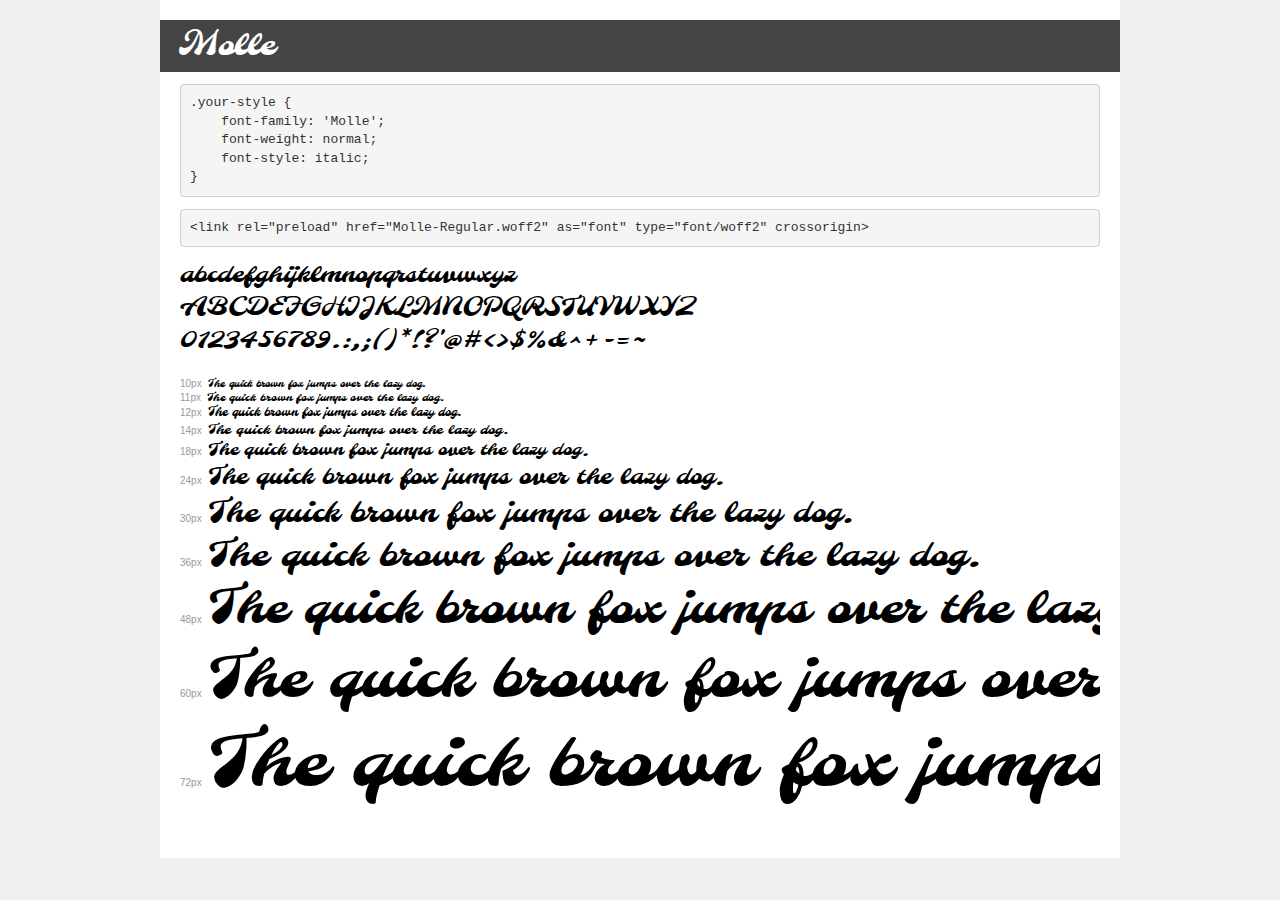
<file: assets/fonts/molle/demo.html>
<!DOCTYPE html>
<html lang="en">
<head>
    <meta charset="utf-8">
    <meta http-equiv="X-UA-Compatible" content="IE=edge">
    <meta name="viewport" content="width=device-width, initial-scale=1">
    <meta name="robots" content="noindex, noarchive">
    <meta name="format-detection" content="telephone=no">
    <title>Transfonter demo</title>
    <link href="stylesheet.css" rel="stylesheet">
    <style>
        /*
        http://meyerweb.com/eric/tools/css/reset/
        v2.0 | 20110126
        License: none (public domain)
        */
        html, body, div, span, applet, object, iframe,
        h1, h2, h3, h4, h5, h6, p, blockquote, pre,
        a, abbr, acronym, address, big, cite, code,
        del, dfn, em, img, ins, kbd, q, s, samp,
        small, strike, strong, sub, sup, tt, var,
        b, u, i, center,
        dl, dt, dd, ol, ul, li,
        fieldset, form, label, legend,
        table, caption, tbody, tfoot, thead, tr, th, td,
        article, aside, canvas, details, embed,
        figure, figcaption, footer, header, hgroup,
        menu, nav, output, ruby, section, summary,
        time, mark, audio, video {
            margin: 0;
            padding: 0;
            border: 0;
            font-size: 100%;
            font: inherit;
            vertical-align: baseline;
        }
        /* HTML5 display-role reset for older browsers */
        article, aside, details, figcaption, figure,
        footer, header, hgroup, menu, nav, section {
            display: block;
        }
        body {
            line-height: 1;
        }
        ol, ul {
            list-style: none;
        }
        blockquote, q {
            quotes: none;
        }
        blockquote:before, blockquote:after,
        q:before, q:after {
            content: '';
            content: none;
        }
        table {
            border-collapse: collapse;
            border-spacing: 0;
        }
        /* demo styles */
        body {
            background: #f0f0f0;
            color: #000;
        }
        .page {
            background: #fff;
            width: 920px;
            margin: 0 auto;
            padding: 20px 20px 0 20px;
            overflow: hidden;
        }
        .font-container {
            overflow-x: auto;
            overflow-y: hidden;
            margin-bottom: 40px;
            line-height: 1.3;
            white-space: nowrap;
            padding-bottom: 5px;
        }
        h1 {
            position: relative;
            background: #444;
            font-size: 32px;
            color: #fff;
            padding: 10px 20px;
            margin: 0 -20px 12px -20px;
        }
        .letters {
            font-size: 25px;
            margin-bottom: 20px;
        }
        .s10:before {
            content: '10px';
        }
        .s11:before {
            content: '11px';
        }
        .s12:before {
            content: '12px';
        }
        .s14:before {
            content: '14px';
        }
        .s18:before {
            content: '18px';
        }
        .s24:before {
            content: '24px';
        }
        .s30:before {
            content: '30px';
        }
        .s36:before {
            content: '36px';
        }
        .s48:before {
            content: '48px';
        }
        .s60:before {
            content: '60px';
        }
        .s72:before {
            content: '72px';
        }
        .s10:before, .s11:before, .s12:before, .s14:before,
        .s18:before, .s24:before, .s30:before, .s36:before,
        .s48:before, .s60:before, .s72:before {
            font-family: Arial, sans-serif;
            font-size: 10px;
            font-weight: normal;
            font-style: normal;
            color: #999;
            padding-right: 6px;
        }
        pre {
            display: block;
            padding: 9px;
            margin: 0 0 12px;
            font-family: Monaco, Menlo, Consolas, "Courier New", monospace;
            font-size: 13px;
            line-height: 1.428571429;
            color: #333;
            font-weight: normal;
            font-style: normal;
            background-color: #f5f5f5;
            border: 1px solid #ccc;
            overflow-x: auto;
            border-radius: 4px;
        }
        /* responsive */
        @media (max-width: 959px) {
            .page {
                width: auto;
                margin: 0;
            }
        }
    </style>
</head>
<body>
<div class="page">
    <div class="demo">
        <h1 style="font-family: 'Molle'; font-weight: normal; font-style: italic;">Molle</h1>
        <pre title="Usage">.your-style {
    font-family: 'Molle';
    font-weight: normal;
    font-style: italic;
}</pre>
        <pre title="Preload (optional)">
&lt;link rel=&quot;preload&quot; href=&quot;Molle-Regular.woff2&quot; as=&quot;font&quot; type=&quot;font/woff2&quot; crossorigin&gt;</pre>
        <div class="font-container" style="font-family: 'Molle'; font-weight: normal; font-style: italic;">
            <p class="letters">
                abcdefghijklmnopqrstuvwxyz<br>
ABCDEFGHIJKLMNOPQRSTUVWXYZ<br>
                0123456789.:,;()*!?'@#&lt;&gt;$%&^+-=~
            </p>
            <p class="s10" style="font-size: 10px;">The quick brown fox jumps over the lazy dog.</p>
            <p class="s11" style="font-size: 11px;">The quick brown fox jumps over the lazy dog.</p>
            <p class="s12" style="font-size: 12px;">The quick brown fox jumps over the lazy dog.</p>
            <p class="s14" style="font-size: 14px;">The quick brown fox jumps over the lazy dog.</p>
            <p class="s18" style="font-size: 18px;">The quick brown fox jumps over the lazy dog.</p>
            <p class="s24" style="font-size: 24px;">The quick brown fox jumps over the lazy dog.</p>
            <p class="s30" style="font-size: 30px;">The quick brown fox jumps over the lazy dog.</p>
            <p class="s36" style="font-size: 36px;">The quick brown fox jumps over the lazy dog.</p>
            <p class="s48" style="font-size: 48px;">The quick brown fox jumps over the lazy dog.</p>
            <p class="s60" style="font-size: 60px;">The quick brown fox jumps over the lazy dog.</p>
            <p class="s72" style="font-size: 72px;">The quick brown fox jumps over the lazy dog.</p>
        </div>
    </div>

</div>
</body>
</html>
</file>
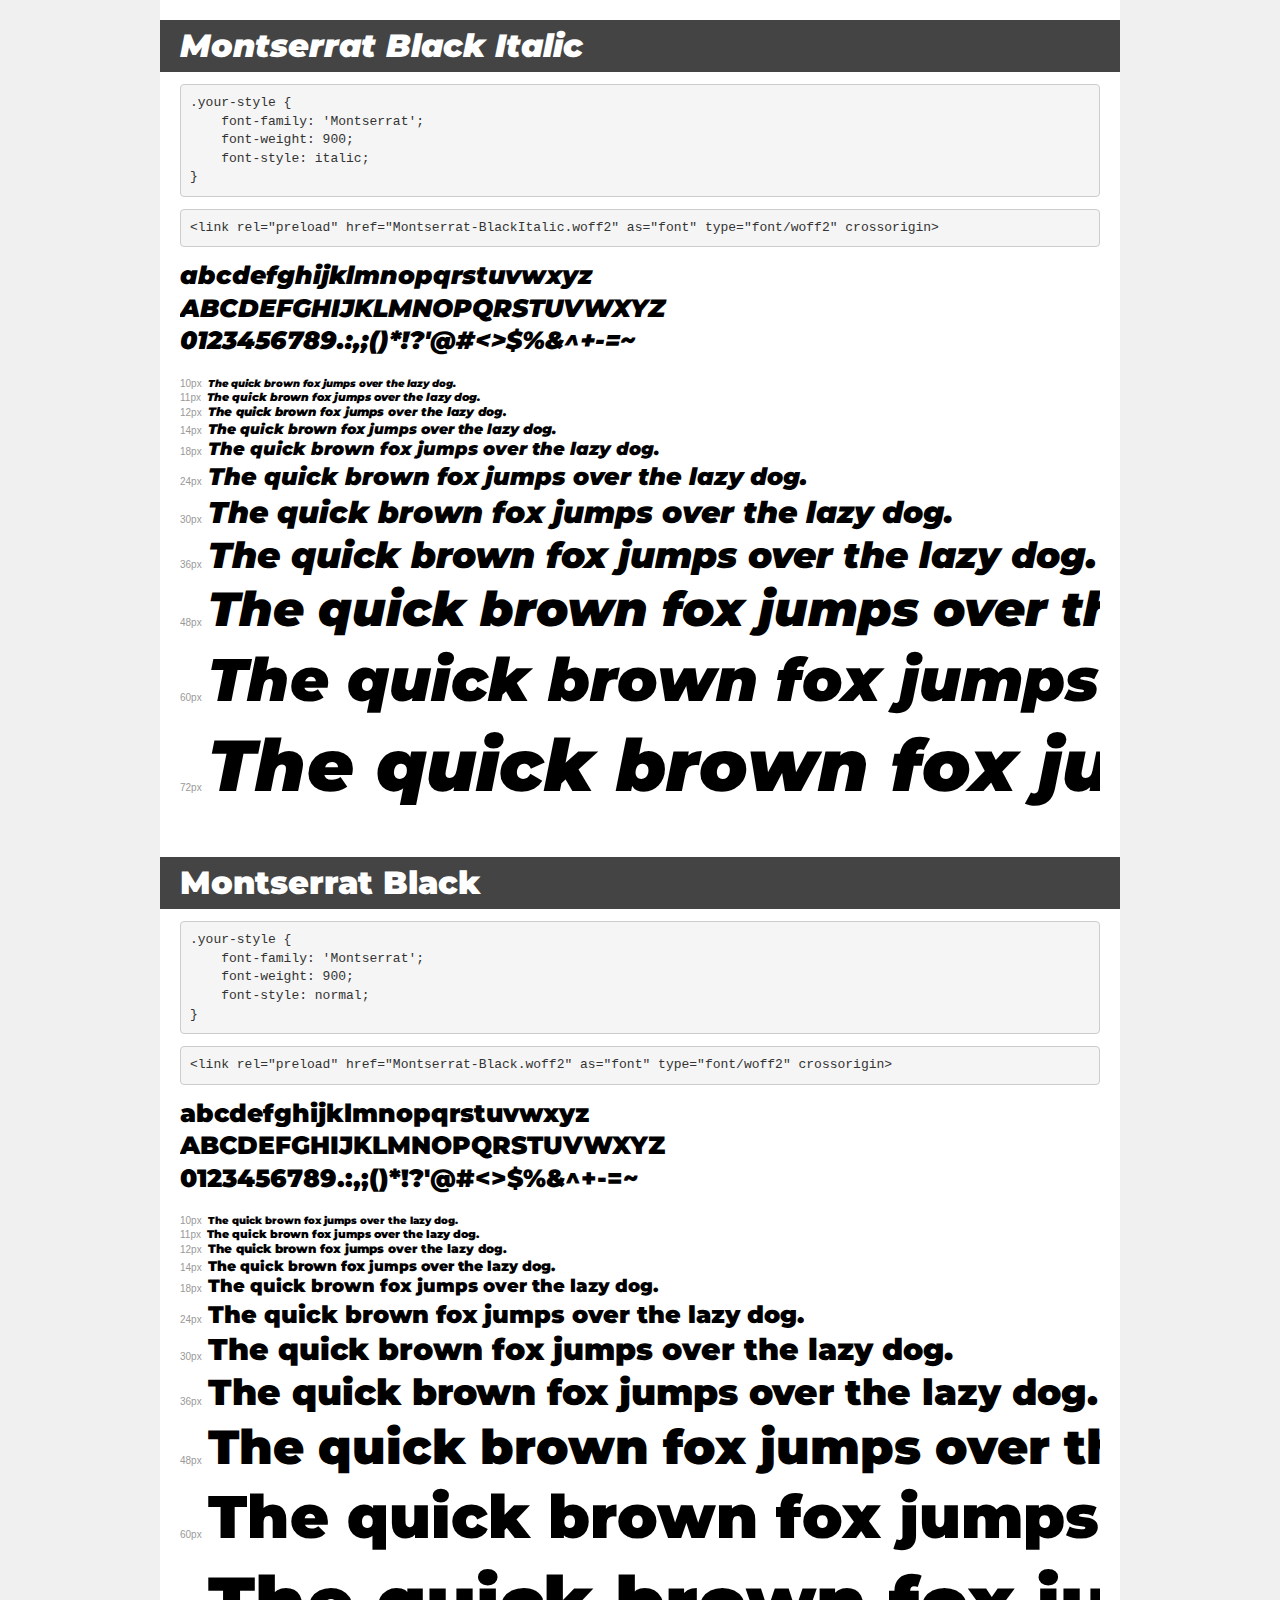
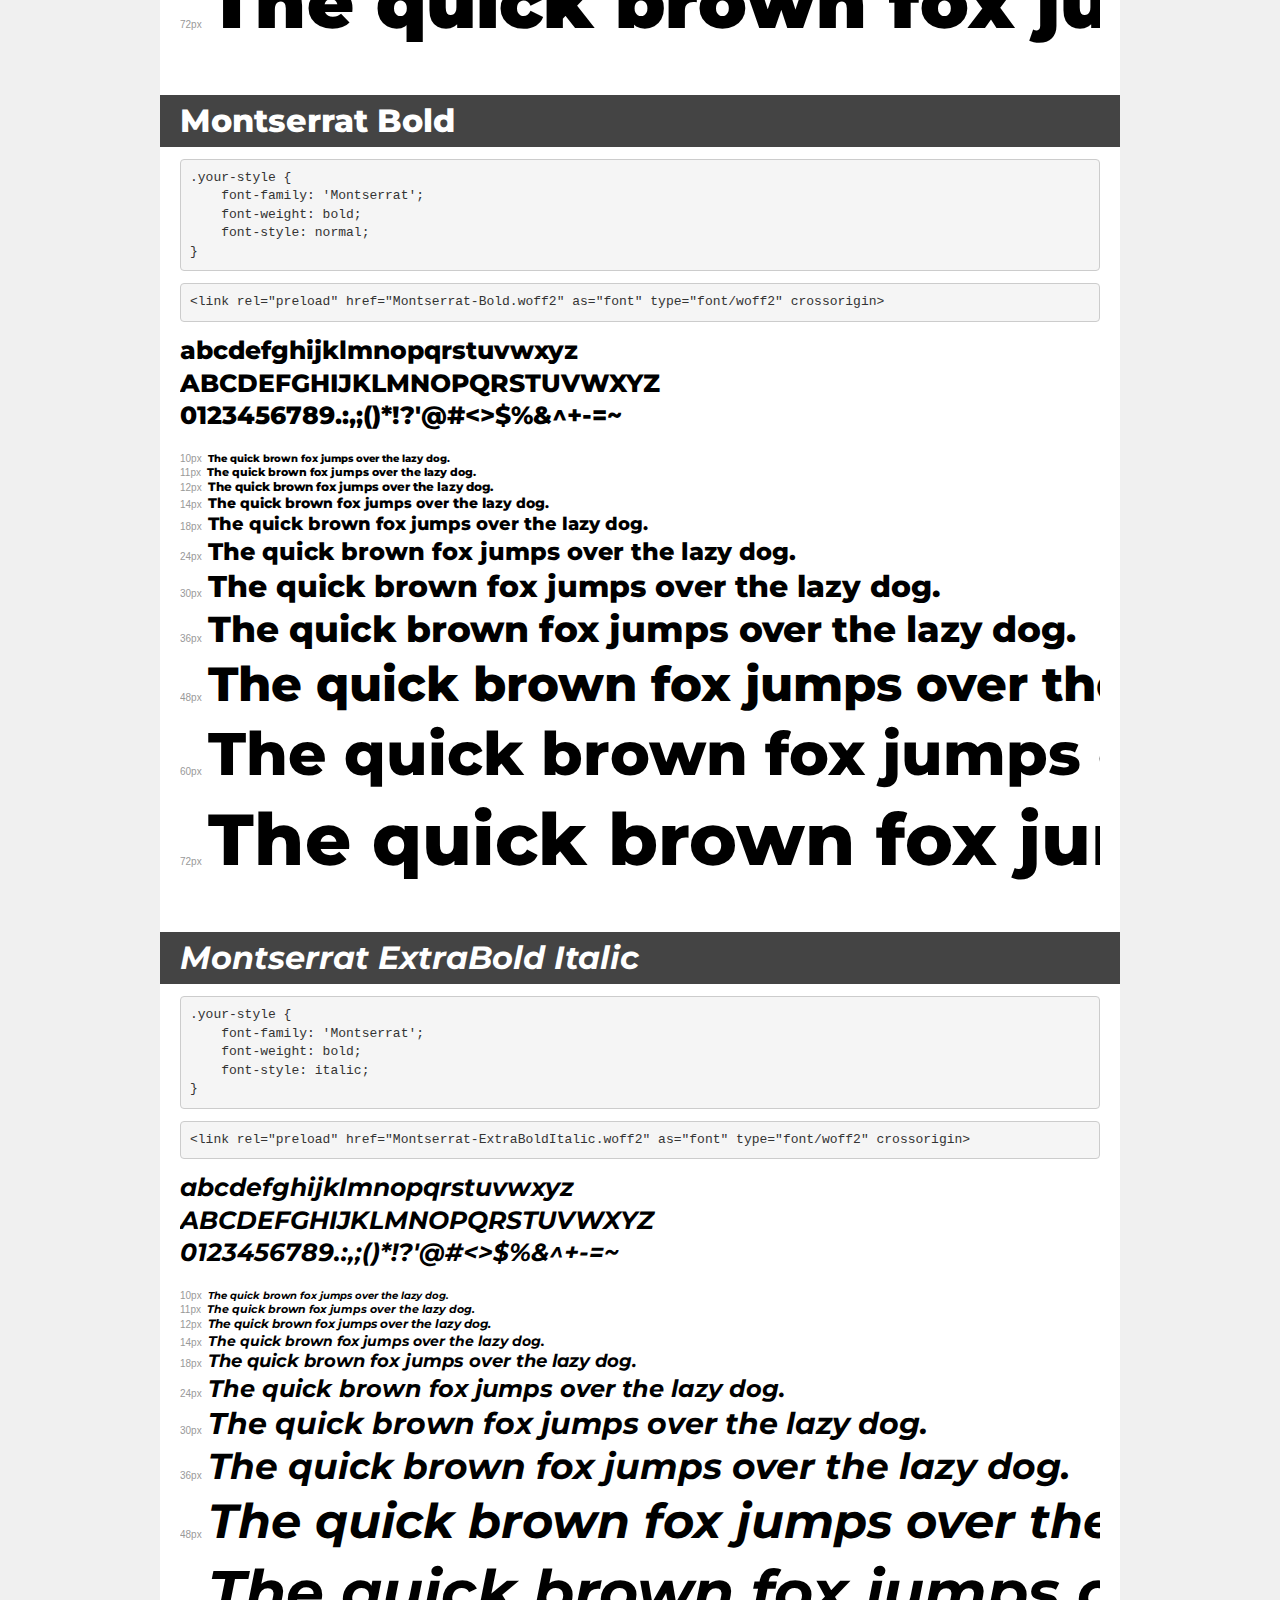
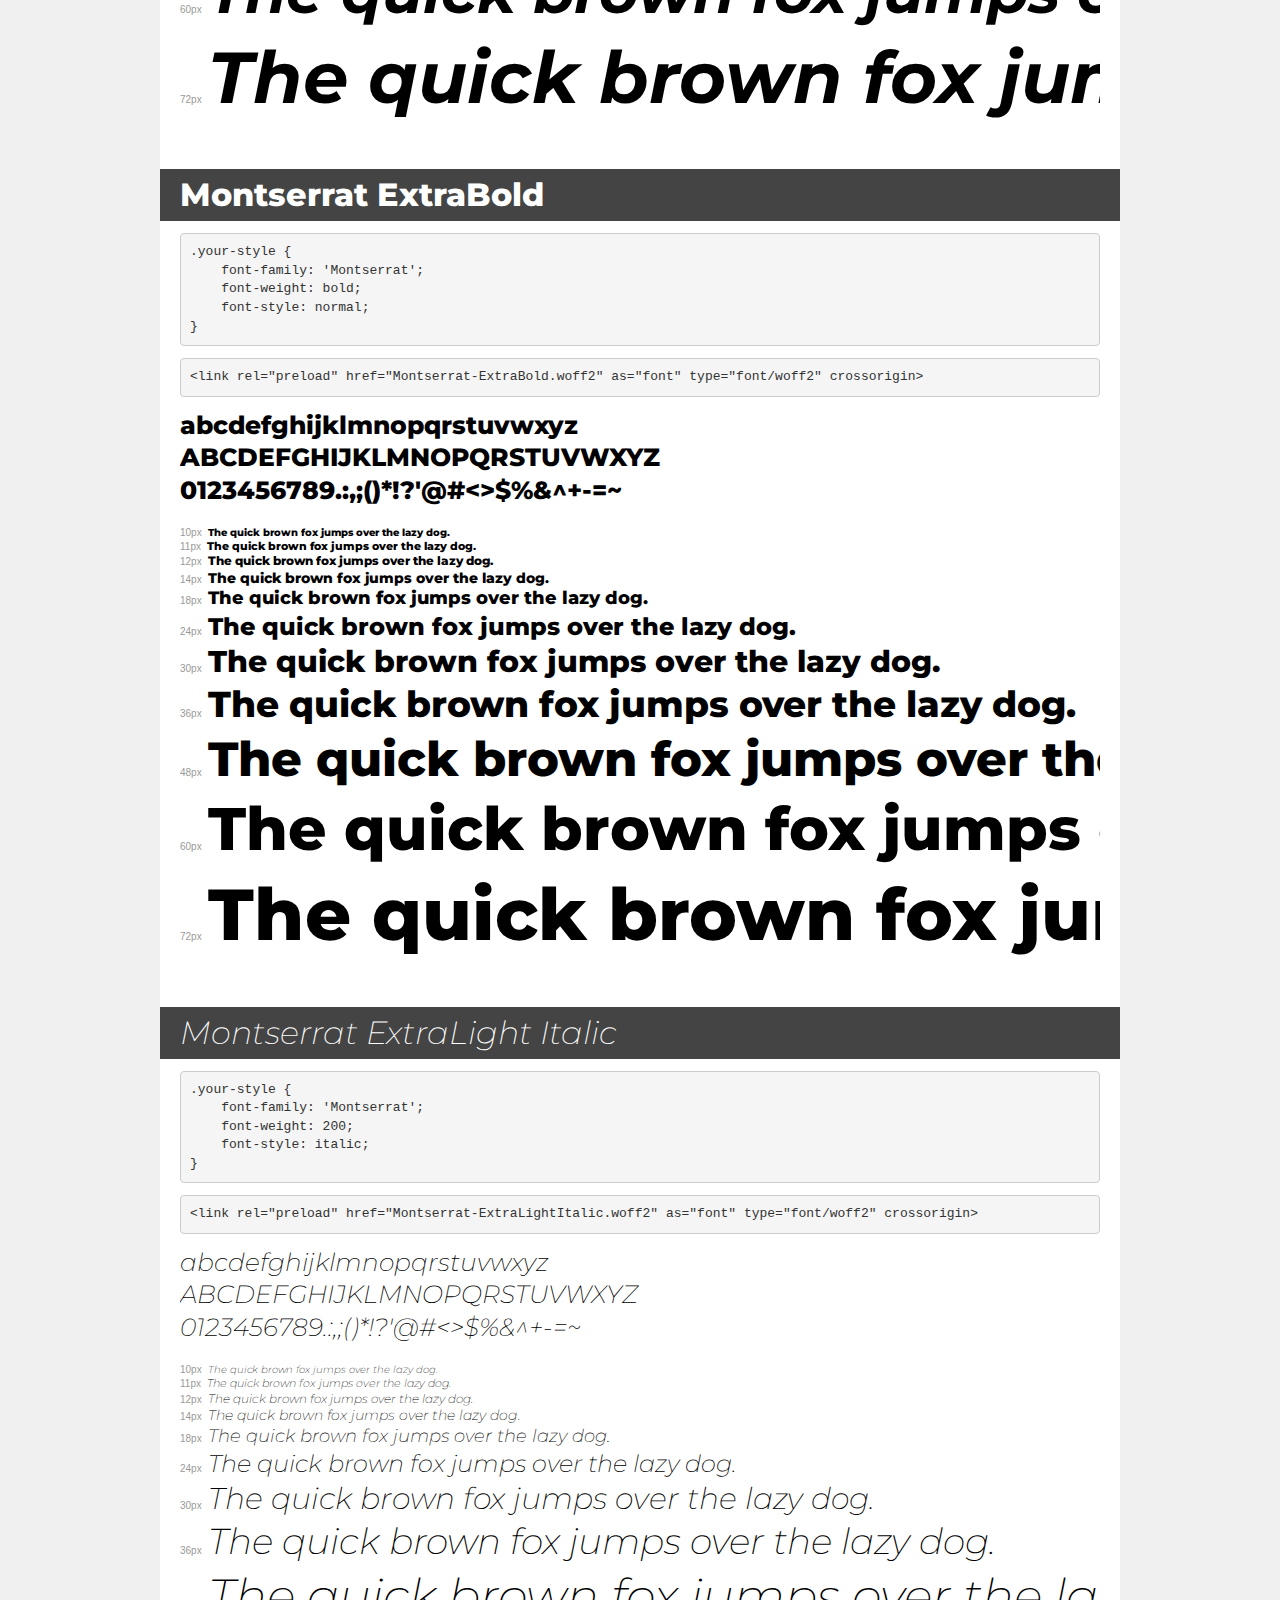
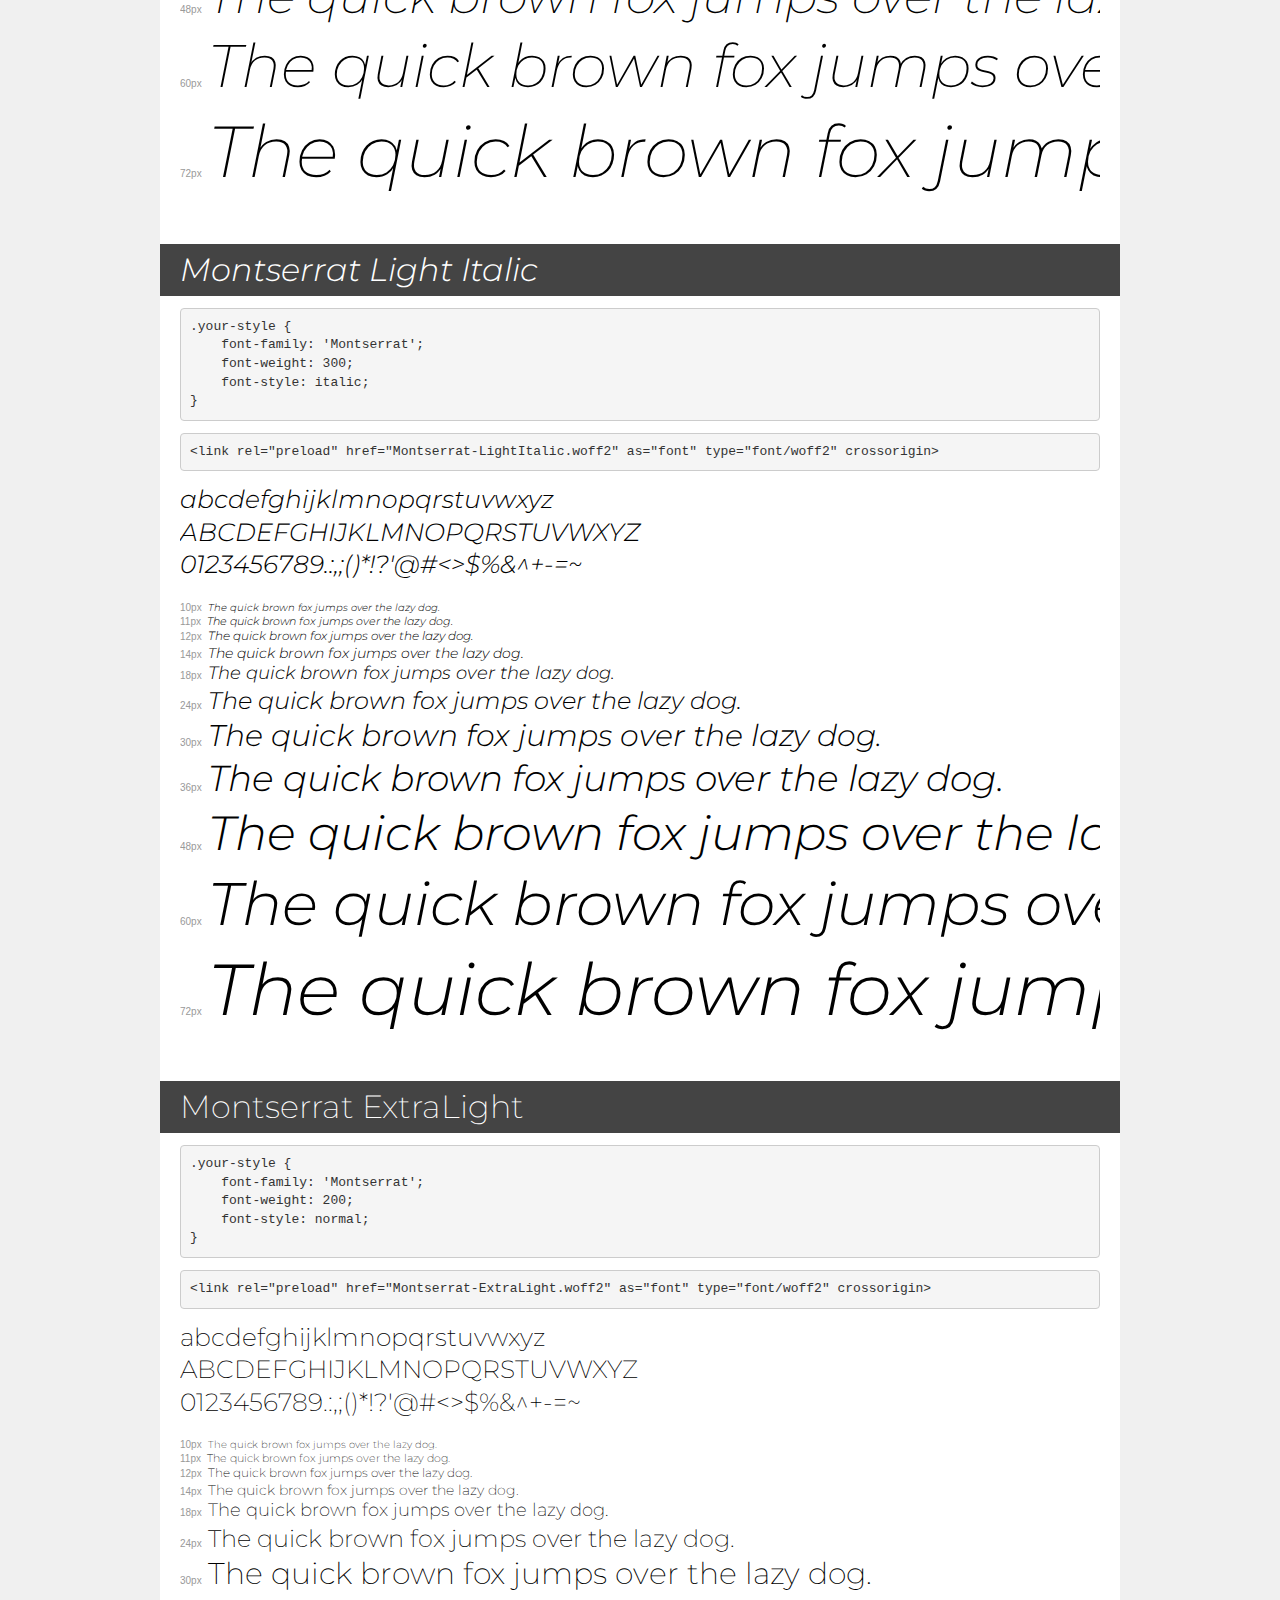
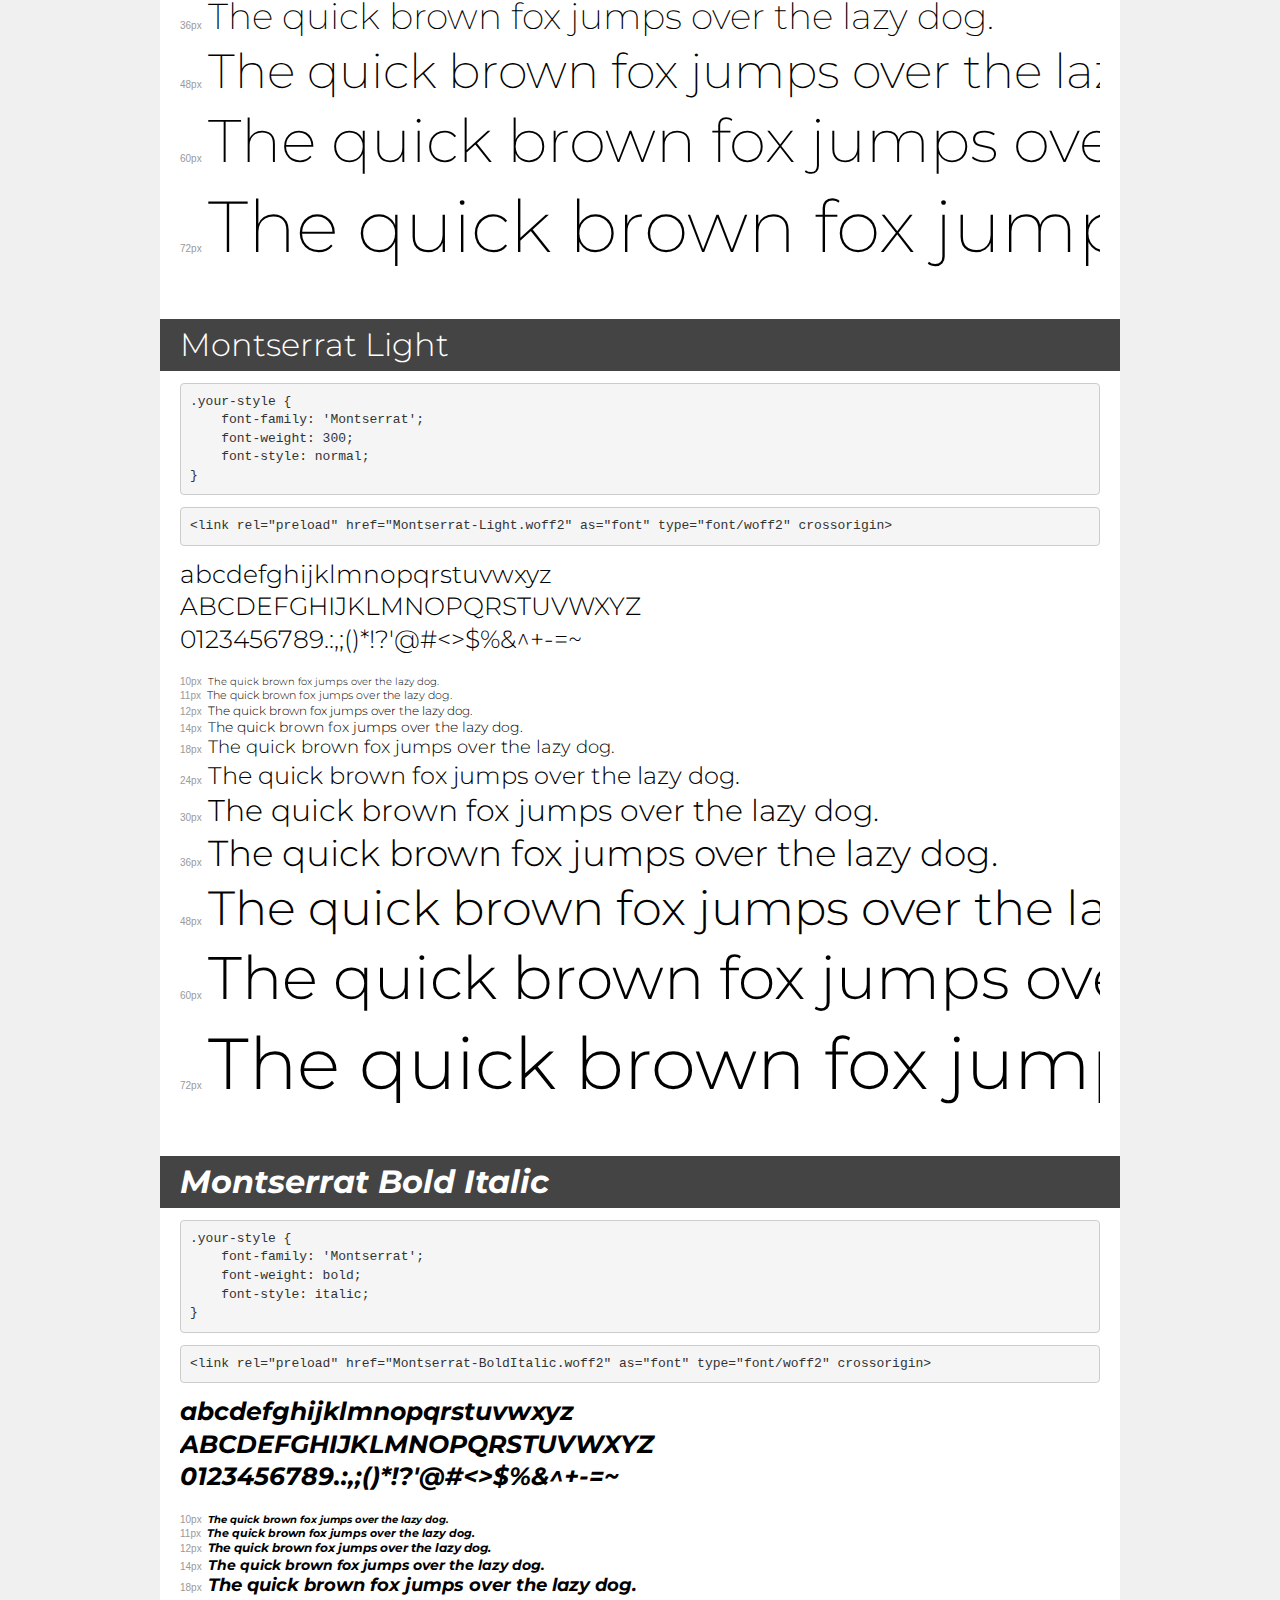
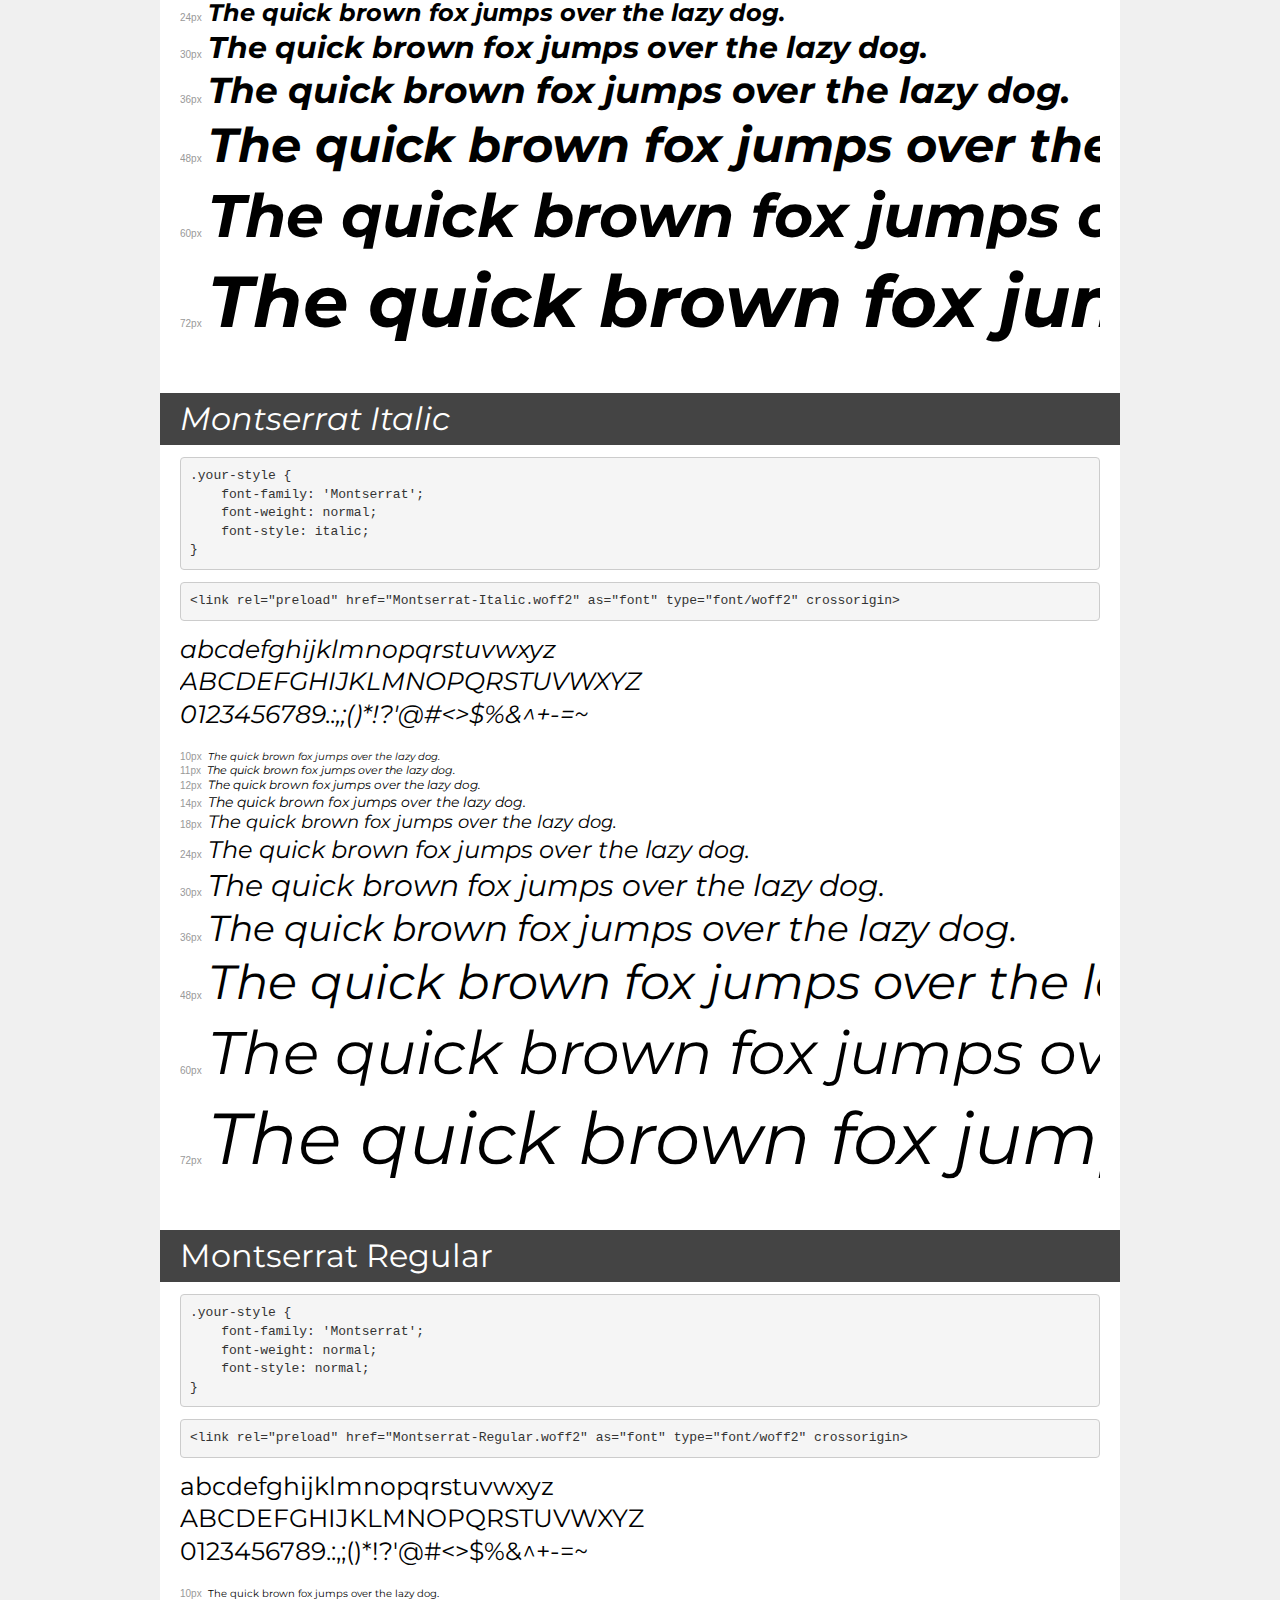
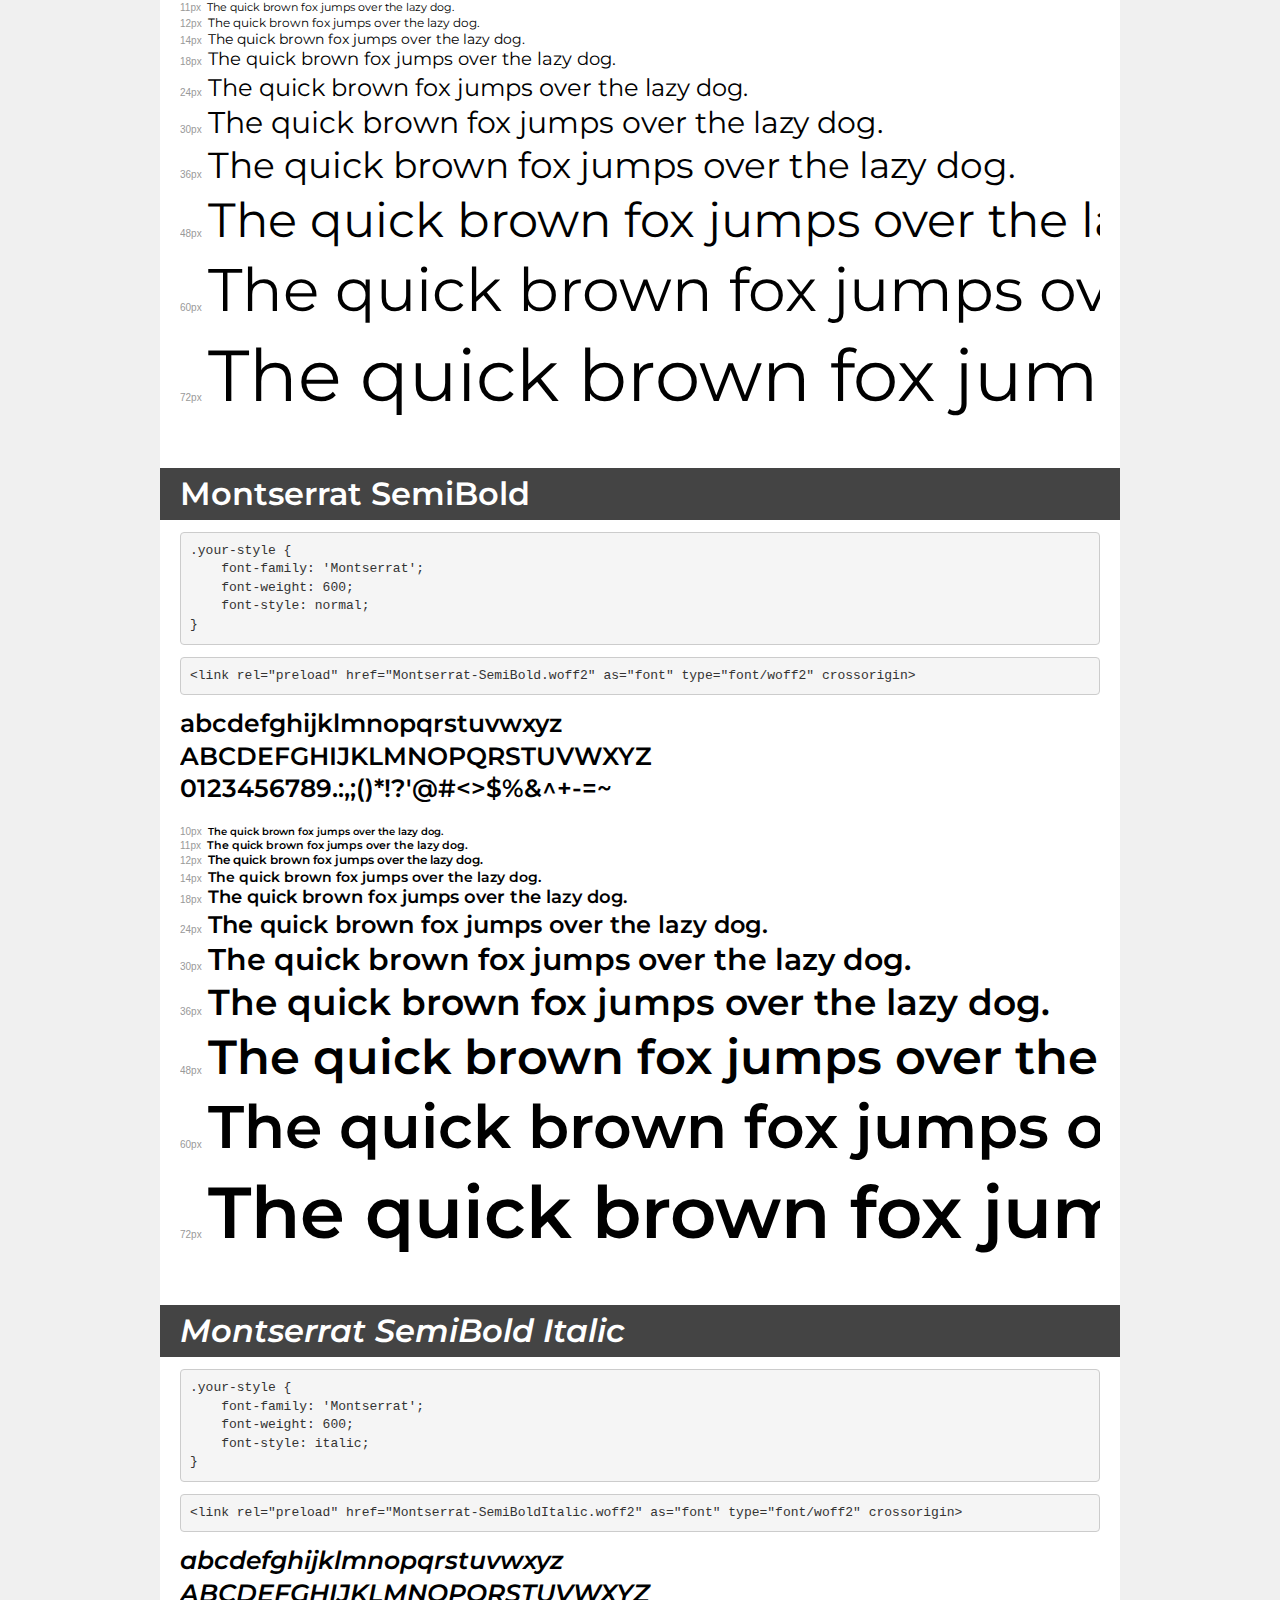
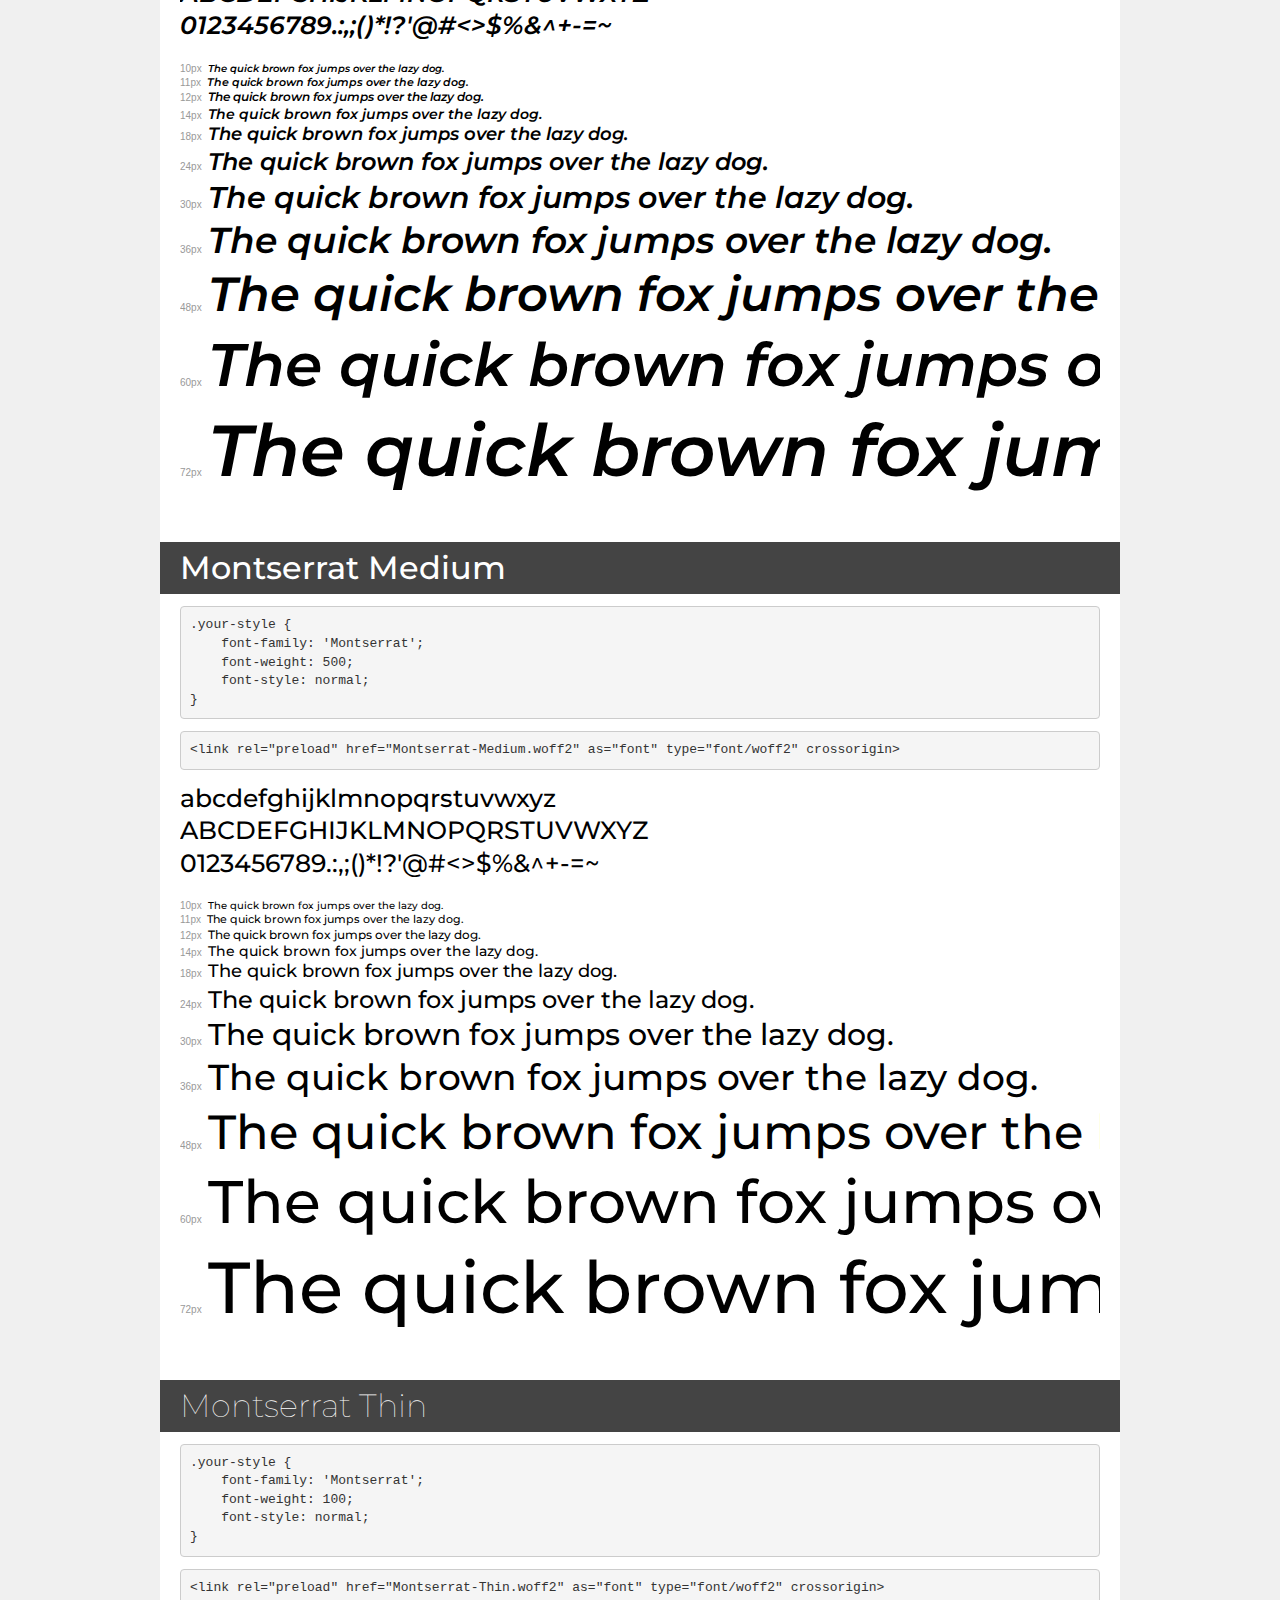
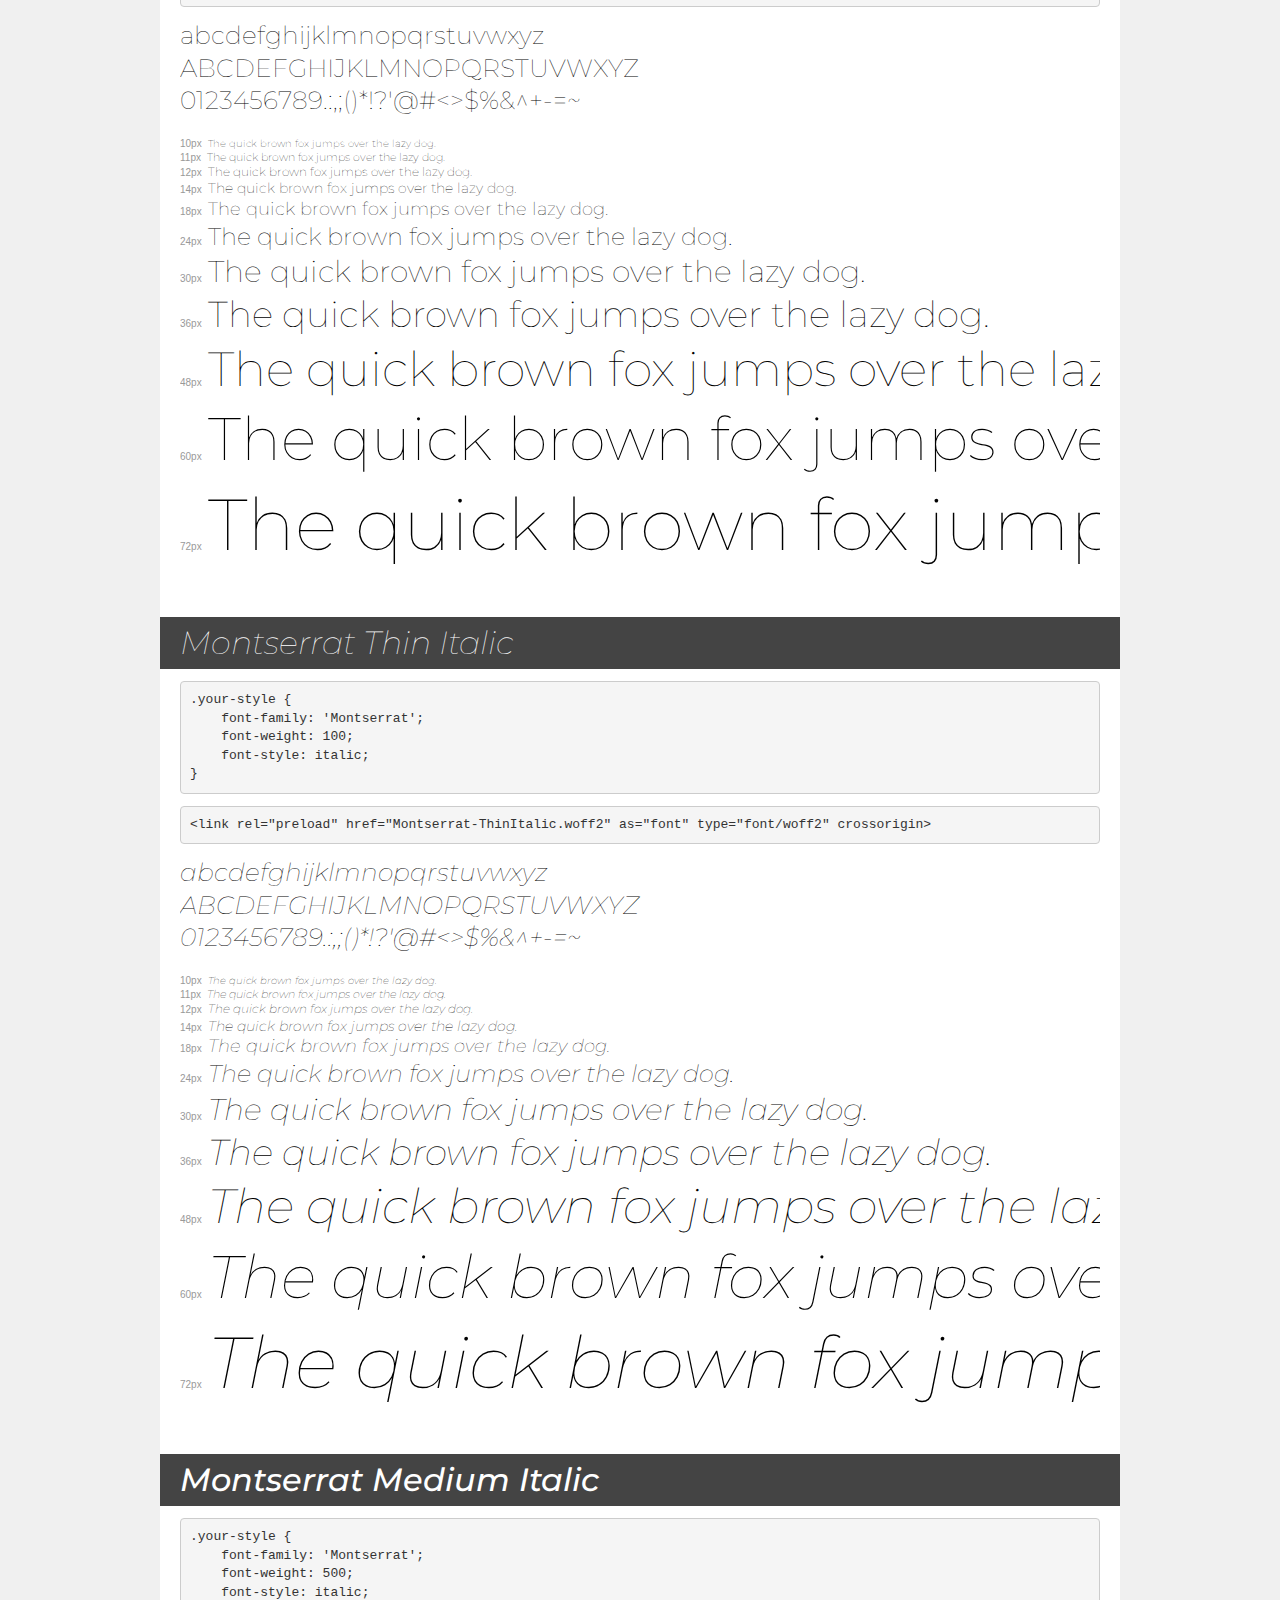
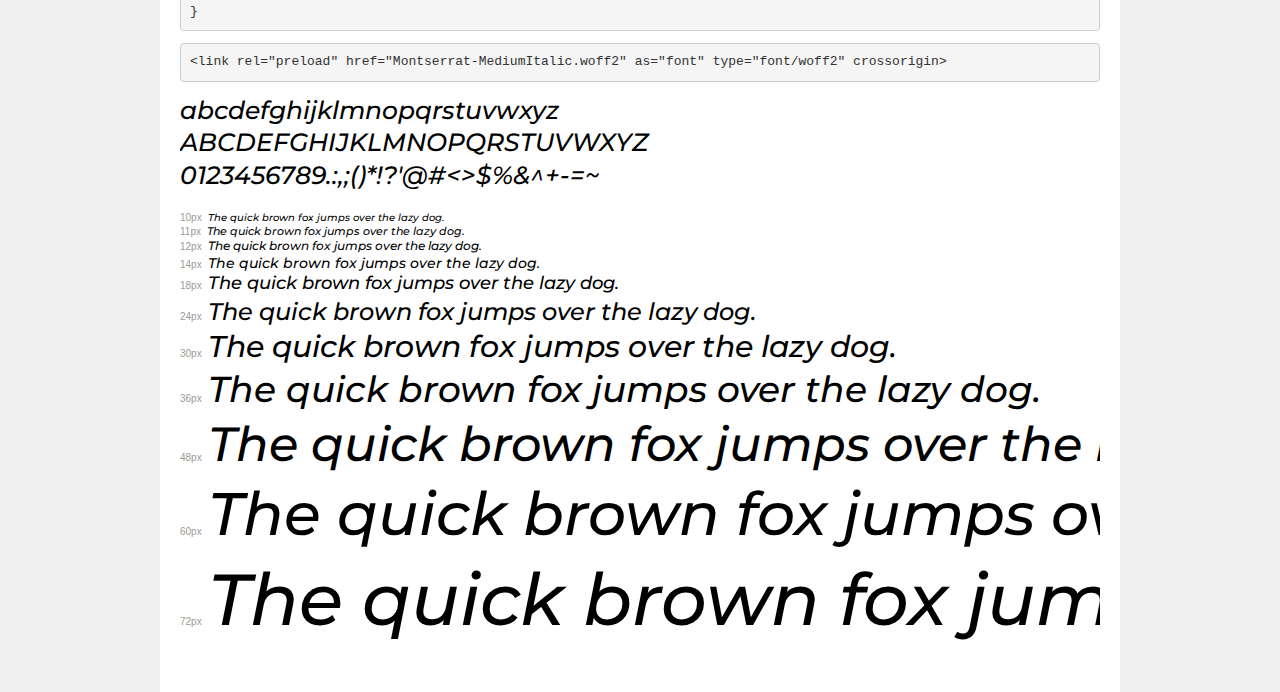
<file: assets/fonts/montserrat/demo.html>
<!DOCTYPE html>
<html lang="en">
<head>
    <meta charset="utf-8">
    <meta http-equiv="X-UA-Compatible" content="IE=edge">
    <meta name="viewport" content="width=device-width, initial-scale=1">
    <meta name="robots" content="noindex, noarchive">
    <meta name="format-detection" content="telephone=no">
    <title>Transfonter demo</title>
    <link href="stylesheet.css" rel="stylesheet">
    <style>
        /*
        http://meyerweb.com/eric/tools/css/reset/
        v2.0 | 20110126
        License: none (public domain)
        */
        html, body, div, span, applet, object, iframe,
        h1, h2, h3, h4, h5, h6, p, blockquote, pre,
        a, abbr, acronym, address, big, cite, code,
        del, dfn, em, img, ins, kbd, q, s, samp,
        small, strike, strong, sub, sup, tt, var,
        b, u, i, center,
        dl, dt, dd, ol, ul, li,
        fieldset, form, label, legend,
        table, caption, tbody, tfoot, thead, tr, th, td,
        article, aside, canvas, details, embed,
        figure, figcaption, footer, header, hgroup,
        menu, nav, output, ruby, section, summary,
        time, mark, audio, video {
            margin: 0;
            padding: 0;
            border: 0;
            font-size: 100%;
            font: inherit;
            vertical-align: baseline;
        }
        /* HTML5 display-role reset for older browsers */
        article, aside, details, figcaption, figure,
        footer, header, hgroup, menu, nav, section {
            display: block;
        }
        body {
            line-height: 1;
        }
        ol, ul {
            list-style: none;
        }
        blockquote, q {
            quotes: none;
        }
        blockquote:before, blockquote:after,
        q:before, q:after {
            content: '';
            content: none;
        }
        table {
            border-collapse: collapse;
            border-spacing: 0;
        }
        /* demo styles */
        body {
            background: #f0f0f0;
            color: #000;
        }
        .page {
            background: #fff;
            width: 920px;
            margin: 0 auto;
            padding: 20px 20px 0 20px;
            overflow: hidden;
        }
        .font-container {
            overflow-x: auto;
            overflow-y: hidden;
            margin-bottom: 40px;
            line-height: 1.3;
            white-space: nowrap;
            padding-bottom: 5px;
        }
        h1 {
            position: relative;
            background: #444;
            font-size: 32px;
            color: #fff;
            padding: 10px 20px;
            margin: 0 -20px 12px -20px;
        }
        .letters {
            font-size: 25px;
            margin-bottom: 20px;
        }
        .s10:before {
            content: '10px';
        }
        .s11:before {
            content: '11px';
        }
        .s12:before {
            content: '12px';
        }
        .s14:before {
            content: '14px';
        }
        .s18:before {
            content: '18px';
        }
        .s24:before {
            content: '24px';
        }
        .s30:before {
            content: '30px';
        }
        .s36:before {
            content: '36px';
        }
        .s48:before {
            content: '48px';
        }
        .s60:before {
            content: '60px';
        }
        .s72:before {
            content: '72px';
        }
        .s10:before, .s11:before, .s12:before, .s14:before,
        .s18:before, .s24:before, .s30:before, .s36:before,
        .s48:before, .s60:before, .s72:before {
            font-family: Arial, sans-serif;
            font-size: 10px;
            font-weight: normal;
            font-style: normal;
            color: #999;
            padding-right: 6px;
        }
        pre {
            display: block;
            padding: 9px;
            margin: 0 0 12px;
            font-family: Monaco, Menlo, Consolas, "Courier New", monospace;
            font-size: 13px;
            line-height: 1.428571429;
            color: #333;
            font-weight: normal;
            font-style: normal;
            background-color: #f5f5f5;
            border: 1px solid #ccc;
            overflow-x: auto;
            border-radius: 4px;
        }
        /* responsive */
        @media (max-width: 959px) {
            .page {
                width: auto;
                margin: 0;
            }
        }
    </style>
</head>
<body>
<div class="page">
    <div class="demo">
        <h1 style="font-family: 'Montserrat'; font-weight: 900; font-style: italic;">Montserrat Black Italic</h1>
        <pre title="Usage">.your-style {
    font-family: 'Montserrat';
    font-weight: 900;
    font-style: italic;
}</pre>
        <pre title="Preload (optional)">
&lt;link rel=&quot;preload&quot; href=&quot;Montserrat-BlackItalic.woff2&quot; as=&quot;font&quot; type=&quot;font/woff2&quot; crossorigin&gt;</pre>
        <div class="font-container" style="font-family: 'Montserrat'; font-weight: 900; font-style: italic;">
            <p class="letters">
                abcdefghijklmnopqrstuvwxyz<br>
ABCDEFGHIJKLMNOPQRSTUVWXYZ<br>
                0123456789.:,;()*!?'@#&lt;&gt;$%&^+-=~
            </p>
            <p class="s10" style="font-size: 10px;">The quick brown fox jumps over the lazy dog.</p>
            <p class="s11" style="font-size: 11px;">The quick brown fox jumps over the lazy dog.</p>
            <p class="s12" style="font-size: 12px;">The quick brown fox jumps over the lazy dog.</p>
            <p class="s14" style="font-size: 14px;">The quick brown fox jumps over the lazy dog.</p>
            <p class="s18" style="font-size: 18px;">The quick brown fox jumps over the lazy dog.</p>
            <p class="s24" style="font-size: 24px;">The quick brown fox jumps over the lazy dog.</p>
            <p class="s30" style="font-size: 30px;">The quick brown fox jumps over the lazy dog.</p>
            <p class="s36" style="font-size: 36px;">The quick brown fox jumps over the lazy dog.</p>
            <p class="s48" style="font-size: 48px;">The quick brown fox jumps over the lazy dog.</p>
            <p class="s60" style="font-size: 60px;">The quick brown fox jumps over the lazy dog.</p>
            <p class="s72" style="font-size: 72px;">The quick brown fox jumps over the lazy dog.</p>
        </div>
    </div>

    <div class="demo">
        <h1 style="font-family: 'Montserrat'; font-weight: 900; font-style: normal;">Montserrat Black</h1>
        <pre title="Usage">.your-style {
    font-family: 'Montserrat';
    font-weight: 900;
    font-style: normal;
}</pre>
        <pre title="Preload (optional)">
&lt;link rel=&quot;preload&quot; href=&quot;Montserrat-Black.woff2&quot; as=&quot;font&quot; type=&quot;font/woff2&quot; crossorigin&gt;</pre>
        <div class="font-container" style="font-family: 'Montserrat'; font-weight: 900; font-style: normal;">
            <p class="letters">
                abcdefghijklmnopqrstuvwxyz<br>
ABCDEFGHIJKLMNOPQRSTUVWXYZ<br>
                0123456789.:,;()*!?'@#&lt;&gt;$%&^+-=~
            </p>
            <p class="s10" style="font-size: 10px;">The quick brown fox jumps over the lazy dog.</p>
            <p class="s11" style="font-size: 11px;">The quick brown fox jumps over the lazy dog.</p>
            <p class="s12" style="font-size: 12px;">The quick brown fox jumps over the lazy dog.</p>
            <p class="s14" style="font-size: 14px;">The quick brown fox jumps over the lazy dog.</p>
            <p class="s18" style="font-size: 18px;">The quick brown fox jumps over the lazy dog.</p>
            <p class="s24" style="font-size: 24px;">The quick brown fox jumps over the lazy dog.</p>
            <p class="s30" style="font-size: 30px;">The quick brown fox jumps over the lazy dog.</p>
            <p class="s36" style="font-size: 36px;">The quick brown fox jumps over the lazy dog.</p>
            <p class="s48" style="font-size: 48px;">The quick brown fox jumps over the lazy dog.</p>
            <p class="s60" style="font-size: 60px;">The quick brown fox jumps over the lazy dog.</p>
            <p class="s72" style="font-size: 72px;">The quick brown fox jumps over the lazy dog.</p>
        </div>
    </div>

    <div class="demo">
        <h1 style="font-family: 'Montserrat'; font-weight: bold; font-style: normal;">Montserrat Bold</h1>
        <pre title="Usage">.your-style {
    font-family: 'Montserrat';
    font-weight: bold;
    font-style: normal;
}</pre>
        <pre title="Preload (optional)">
&lt;link rel=&quot;preload&quot; href=&quot;Montserrat-Bold.woff2&quot; as=&quot;font&quot; type=&quot;font/woff2&quot; crossorigin&gt;</pre>
        <div class="font-container" style="font-family: 'Montserrat'; font-weight: bold; font-style: normal;">
            <p class="letters">
                abcdefghijklmnopqrstuvwxyz<br>
ABCDEFGHIJKLMNOPQRSTUVWXYZ<br>
                0123456789.:,;()*!?'@#&lt;&gt;$%&^+-=~
            </p>
            <p class="s10" style="font-size: 10px;">The quick brown fox jumps over the lazy dog.</p>
            <p class="s11" style="font-size: 11px;">The quick brown fox jumps over the lazy dog.</p>
            <p class="s12" style="font-size: 12px;">The quick brown fox jumps over the lazy dog.</p>
            <p class="s14" style="font-size: 14px;">The quick brown fox jumps over the lazy dog.</p>
            <p class="s18" style="font-size: 18px;">The quick brown fox jumps over the lazy dog.</p>
            <p class="s24" style="font-size: 24px;">The quick brown fox jumps over the lazy dog.</p>
            <p class="s30" style="font-size: 30px;">The quick brown fox jumps over the lazy dog.</p>
            <p class="s36" style="font-size: 36px;">The quick brown fox jumps over the lazy dog.</p>
            <p class="s48" style="font-size: 48px;">The quick brown fox jumps over the lazy dog.</p>
            <p class="s60" style="font-size: 60px;">The quick brown fox jumps over the lazy dog.</p>
            <p class="s72" style="font-size: 72px;">The quick brown fox jumps over the lazy dog.</p>
        </div>
    </div>

    <div class="demo">
        <h1 style="font-family: 'Montserrat'; font-weight: bold; font-style: italic;">Montserrat ExtraBold Italic</h1>
        <pre title="Usage">.your-style {
    font-family: 'Montserrat';
    font-weight: bold;
    font-style: italic;
}</pre>
        <pre title="Preload (optional)">
&lt;link rel=&quot;preload&quot; href=&quot;Montserrat-ExtraBoldItalic.woff2&quot; as=&quot;font&quot; type=&quot;font/woff2&quot; crossorigin&gt;</pre>
        <div class="font-container" style="font-family: 'Montserrat'; font-weight: bold; font-style: italic;">
            <p class="letters">
                abcdefghijklmnopqrstuvwxyz<br>
ABCDEFGHIJKLMNOPQRSTUVWXYZ<br>
                0123456789.:,;()*!?'@#&lt;&gt;$%&^+-=~
            </p>
            <p class="s10" style="font-size: 10px;">The quick brown fox jumps over the lazy dog.</p>
            <p class="s11" style="font-size: 11px;">The quick brown fox jumps over the lazy dog.</p>
            <p class="s12" style="font-size: 12px;">The quick brown fox jumps over the lazy dog.</p>
            <p class="s14" style="font-size: 14px;">The quick brown fox jumps over the lazy dog.</p>
            <p class="s18" style="font-size: 18px;">The quick brown fox jumps over the lazy dog.</p>
            <p class="s24" style="font-size: 24px;">The quick brown fox jumps over the lazy dog.</p>
            <p class="s30" style="font-size: 30px;">The quick brown fox jumps over the lazy dog.</p>
            <p class="s36" style="font-size: 36px;">The quick brown fox jumps over the lazy dog.</p>
            <p class="s48" style="font-size: 48px;">The quick brown fox jumps over the lazy dog.</p>
            <p class="s60" style="font-size: 60px;">The quick brown fox jumps over the lazy dog.</p>
            <p class="s72" style="font-size: 72px;">The quick brown fox jumps over the lazy dog.</p>
        </div>
    </div>

    <div class="demo">
        <h1 style="font-family: 'Montserrat'; font-weight: bold; font-style: normal;">Montserrat ExtraBold</h1>
        <pre title="Usage">.your-style {
    font-family: 'Montserrat';
    font-weight: bold;
    font-style: normal;
}</pre>
        <pre title="Preload (optional)">
&lt;link rel=&quot;preload&quot; href=&quot;Montserrat-ExtraBold.woff2&quot; as=&quot;font&quot; type=&quot;font/woff2&quot; crossorigin&gt;</pre>
        <div class="font-container" style="font-family: 'Montserrat'; font-weight: bold; font-style: normal;">
            <p class="letters">
                abcdefghijklmnopqrstuvwxyz<br>
ABCDEFGHIJKLMNOPQRSTUVWXYZ<br>
                0123456789.:,;()*!?'@#&lt;&gt;$%&^+-=~
            </p>
            <p class="s10" style="font-size: 10px;">The quick brown fox jumps over the lazy dog.</p>
            <p class="s11" style="font-size: 11px;">The quick brown fox jumps over the lazy dog.</p>
            <p class="s12" style="font-size: 12px;">The quick brown fox jumps over the lazy dog.</p>
            <p class="s14" style="font-size: 14px;">The quick brown fox jumps over the lazy dog.</p>
            <p class="s18" style="font-size: 18px;">The quick brown fox jumps over the lazy dog.</p>
            <p class="s24" style="font-size: 24px;">The quick brown fox jumps over the lazy dog.</p>
            <p class="s30" style="font-size: 30px;">The quick brown fox jumps over the lazy dog.</p>
            <p class="s36" style="font-size: 36px;">The quick brown fox jumps over the lazy dog.</p>
            <p class="s48" style="font-size: 48px;">The quick brown fox jumps over the lazy dog.</p>
            <p class="s60" style="font-size: 60px;">The quick brown fox jumps over the lazy dog.</p>
            <p class="s72" style="font-size: 72px;">The quick brown fox jumps over the lazy dog.</p>
        </div>
    </div>

    <div class="demo">
        <h1 style="font-family: 'Montserrat'; font-weight: 200; font-style: italic;">Montserrat ExtraLight Italic</h1>
        <pre title="Usage">.your-style {
    font-family: 'Montserrat';
    font-weight: 200;
    font-style: italic;
}</pre>
        <pre title="Preload (optional)">
&lt;link rel=&quot;preload&quot; href=&quot;Montserrat-ExtraLightItalic.woff2&quot; as=&quot;font&quot; type=&quot;font/woff2&quot; crossorigin&gt;</pre>
        <div class="font-container" style="font-family: 'Montserrat'; font-weight: 200; font-style: italic;">
            <p class="letters">
                abcdefghijklmnopqrstuvwxyz<br>
ABCDEFGHIJKLMNOPQRSTUVWXYZ<br>
                0123456789.:,;()*!?'@#&lt;&gt;$%&^+-=~
            </p>
            <p class="s10" style="font-size: 10px;">The quick brown fox jumps over the lazy dog.</p>
            <p class="s11" style="font-size: 11px;">The quick brown fox jumps over the lazy dog.</p>
            <p class="s12" style="font-size: 12px;">The quick brown fox jumps over the lazy dog.</p>
            <p class="s14" style="font-size: 14px;">The quick brown fox jumps over the lazy dog.</p>
            <p class="s18" style="font-size: 18px;">The quick brown fox jumps over the lazy dog.</p>
            <p class="s24" style="font-size: 24px;">The quick brown fox jumps over the lazy dog.</p>
            <p class="s30" style="font-size: 30px;">The quick brown fox jumps over the lazy dog.</p>
            <p class="s36" style="font-size: 36px;">The quick brown fox jumps over the lazy dog.</p>
            <p class="s48" style="font-size: 48px;">The quick brown fox jumps over the lazy dog.</p>
            <p class="s60" style="font-size: 60px;">The quick brown fox jumps over the lazy dog.</p>
            <p class="s72" style="font-size: 72px;">The quick brown fox jumps over the lazy dog.</p>
        </div>
    </div>

    <div class="demo">
        <h1 style="font-family: 'Montserrat'; font-weight: 300; font-style: italic;">Montserrat Light Italic</h1>
        <pre title="Usage">.your-style {
    font-family: 'Montserrat';
    font-weight: 300;
    font-style: italic;
}</pre>
        <pre title="Preload (optional)">
&lt;link rel=&quot;preload&quot; href=&quot;Montserrat-LightItalic.woff2&quot; as=&quot;font&quot; type=&quot;font/woff2&quot; crossorigin&gt;</pre>
        <div class="font-container" style="font-family: 'Montserrat'; font-weight: 300; font-style: italic;">
            <p class="letters">
                abcdefghijklmnopqrstuvwxyz<br>
ABCDEFGHIJKLMNOPQRSTUVWXYZ<br>
                0123456789.:,;()*!?'@#&lt;&gt;$%&^+-=~
            </p>
            <p class="s10" style="font-size: 10px;">The quick brown fox jumps over the lazy dog.</p>
            <p class="s11" style="font-size: 11px;">The quick brown fox jumps over the lazy dog.</p>
            <p class="s12" style="font-size: 12px;">The quick brown fox jumps over the lazy dog.</p>
            <p class="s14" style="font-size: 14px;">The quick brown fox jumps over the lazy dog.</p>
            <p class="s18" style="font-size: 18px;">The quick brown fox jumps over the lazy dog.</p>
            <p class="s24" style="font-size: 24px;">The quick brown fox jumps over the lazy dog.</p>
            <p class="s30" style="font-size: 30px;">The quick brown fox jumps over the lazy dog.</p>
            <p class="s36" style="font-size: 36px;">The quick brown fox jumps over the lazy dog.</p>
            <p class="s48" style="font-size: 48px;">The quick brown fox jumps over the lazy dog.</p>
            <p class="s60" style="font-size: 60px;">The quick brown fox jumps over the lazy dog.</p>
            <p class="s72" style="font-size: 72px;">The quick brown fox jumps over the lazy dog.</p>
        </div>
    </div>

    <div class="demo">
        <h1 style="font-family: 'Montserrat'; font-weight: 200; font-style: normal;">Montserrat ExtraLight</h1>
        <pre title="Usage">.your-style {
    font-family: 'Montserrat';
    font-weight: 200;
    font-style: normal;
}</pre>
        <pre title="Preload (optional)">
&lt;link rel=&quot;preload&quot; href=&quot;Montserrat-ExtraLight.woff2&quot; as=&quot;font&quot; type=&quot;font/woff2&quot; crossorigin&gt;</pre>
        <div class="font-container" style="font-family: 'Montserrat'; font-weight: 200; font-style: normal;">
            <p class="letters">
                abcdefghijklmnopqrstuvwxyz<br>
ABCDEFGHIJKLMNOPQRSTUVWXYZ<br>
                0123456789.:,;()*!?'@#&lt;&gt;$%&^+-=~
            </p>
            <p class="s10" style="font-size: 10px;">The quick brown fox jumps over the lazy dog.</p>
            <p class="s11" style="font-size: 11px;">The quick brown fox jumps over the lazy dog.</p>
            <p class="s12" style="font-size: 12px;">The quick brown fox jumps over the lazy dog.</p>
            <p class="s14" style="font-size: 14px;">The quick brown fox jumps over the lazy dog.</p>
            <p class="s18" style="font-size: 18px;">The quick brown fox jumps over the lazy dog.</p>
            <p class="s24" style="font-size: 24px;">The quick brown fox jumps over the lazy dog.</p>
            <p class="s30" style="font-size: 30px;">The quick brown fox jumps over the lazy dog.</p>
            <p class="s36" style="font-size: 36px;">The quick brown fox jumps over the lazy dog.</p>
            <p class="s48" style="font-size: 48px;">The quick brown fox jumps over the lazy dog.</p>
            <p class="s60" style="font-size: 60px;">The quick brown fox jumps over the lazy dog.</p>
            <p class="s72" style="font-size: 72px;">The quick brown fox jumps over the lazy dog.</p>
        </div>
    </div>

    <div class="demo">
        <h1 style="font-family: 'Montserrat'; font-weight: 300; font-style: normal;">Montserrat Light</h1>
        <pre title="Usage">.your-style {
    font-family: 'Montserrat';
    font-weight: 300;
    font-style: normal;
}</pre>
        <pre title="Preload (optional)">
&lt;link rel=&quot;preload&quot; href=&quot;Montserrat-Light.woff2&quot; as=&quot;font&quot; type=&quot;font/woff2&quot; crossorigin&gt;</pre>
        <div class="font-container" style="font-family: 'Montserrat'; font-weight: 300; font-style: normal;">
            <p class="letters">
                abcdefghijklmnopqrstuvwxyz<br>
ABCDEFGHIJKLMNOPQRSTUVWXYZ<br>
                0123456789.:,;()*!?'@#&lt;&gt;$%&^+-=~
            </p>
            <p class="s10" style="font-size: 10px;">The quick brown fox jumps over the lazy dog.</p>
            <p class="s11" style="font-size: 11px;">The quick brown fox jumps over the lazy dog.</p>
            <p class="s12" style="font-size: 12px;">The quick brown fox jumps over the lazy dog.</p>
            <p class="s14" style="font-size: 14px;">The quick brown fox jumps over the lazy dog.</p>
            <p class="s18" style="font-size: 18px;">The quick brown fox jumps over the lazy dog.</p>
            <p class="s24" style="font-size: 24px;">The quick brown fox jumps over the lazy dog.</p>
            <p class="s30" style="font-size: 30px;">The quick brown fox jumps over the lazy dog.</p>
            <p class="s36" style="font-size: 36px;">The quick brown fox jumps over the lazy dog.</p>
            <p class="s48" style="font-size: 48px;">The quick brown fox jumps over the lazy dog.</p>
            <p class="s60" style="font-size: 60px;">The quick brown fox jumps over the lazy dog.</p>
            <p class="s72" style="font-size: 72px;">The quick brown fox jumps over the lazy dog.</p>
        </div>
    </div>

    <div class="demo">
        <h1 style="font-family: 'Montserrat'; font-weight: bold; font-style: italic;">Montserrat Bold Italic</h1>
        <pre title="Usage">.your-style {
    font-family: 'Montserrat';
    font-weight: bold;
    font-style: italic;
}</pre>
        <pre title="Preload (optional)">
&lt;link rel=&quot;preload&quot; href=&quot;Montserrat-BoldItalic.woff2&quot; as=&quot;font&quot; type=&quot;font/woff2&quot; crossorigin&gt;</pre>
        <div class="font-container" style="font-family: 'Montserrat'; font-weight: bold; font-style: italic;">
            <p class="letters">
                abcdefghijklmnopqrstuvwxyz<br>
ABCDEFGHIJKLMNOPQRSTUVWXYZ<br>
                0123456789.:,;()*!?'@#&lt;&gt;$%&^+-=~
            </p>
            <p class="s10" style="font-size: 10px;">The quick brown fox jumps over the lazy dog.</p>
            <p class="s11" style="font-size: 11px;">The quick brown fox jumps over the lazy dog.</p>
            <p class="s12" style="font-size: 12px;">The quick brown fox jumps over the lazy dog.</p>
            <p class="s14" style="font-size: 14px;">The quick brown fox jumps over the lazy dog.</p>
            <p class="s18" style="font-size: 18px;">The quick brown fox jumps over the lazy dog.</p>
            <p class="s24" style="font-size: 24px;">The quick brown fox jumps over the lazy dog.</p>
            <p class="s30" style="font-size: 30px;">The quick brown fox jumps over the lazy dog.</p>
            <p class="s36" style="font-size: 36px;">The quick brown fox jumps over the lazy dog.</p>
            <p class="s48" style="font-size: 48px;">The quick brown fox jumps over the lazy dog.</p>
            <p class="s60" style="font-size: 60px;">The quick brown fox jumps over the lazy dog.</p>
            <p class="s72" style="font-size: 72px;">The quick brown fox jumps over the lazy dog.</p>
        </div>
    </div>

    <div class="demo">
        <h1 style="font-family: 'Montserrat'; font-weight: normal; font-style: italic;">Montserrat Italic</h1>
        <pre title="Usage">.your-style {
    font-family: 'Montserrat';
    font-weight: normal;
    font-style: italic;
}</pre>
        <pre title="Preload (optional)">
&lt;link rel=&quot;preload&quot; href=&quot;Montserrat-Italic.woff2&quot; as=&quot;font&quot; type=&quot;font/woff2&quot; crossorigin&gt;</pre>
        <div class="font-container" style="font-family: 'Montserrat'; font-weight: normal; font-style: italic;">
            <p class="letters">
                abcdefghijklmnopqrstuvwxyz<br>
ABCDEFGHIJKLMNOPQRSTUVWXYZ<br>
                0123456789.:,;()*!?'@#&lt;&gt;$%&^+-=~
            </p>
            <p class="s10" style="font-size: 10px;">The quick brown fox jumps over the lazy dog.</p>
            <p class="s11" style="font-size: 11px;">The quick brown fox jumps over the lazy dog.</p>
            <p class="s12" style="font-size: 12px;">The quick brown fox jumps over the lazy dog.</p>
            <p class="s14" style="font-size: 14px;">The quick brown fox jumps over the lazy dog.</p>
            <p class="s18" style="font-size: 18px;">The quick brown fox jumps over the lazy dog.</p>
            <p class="s24" style="font-size: 24px;">The quick brown fox jumps over the lazy dog.</p>
            <p class="s30" style="font-size: 30px;">The quick brown fox jumps over the lazy dog.</p>
            <p class="s36" style="font-size: 36px;">The quick brown fox jumps over the lazy dog.</p>
            <p class="s48" style="font-size: 48px;">The quick brown fox jumps over the lazy dog.</p>
            <p class="s60" style="font-size: 60px;">The quick brown fox jumps over the lazy dog.</p>
            <p class="s72" style="font-size: 72px;">The quick brown fox jumps over the lazy dog.</p>
        </div>
    </div>

    <div class="demo">
        <h1 style="font-family: 'Montserrat'; font-weight: normal; font-style: normal;">Montserrat Regular</h1>
        <pre title="Usage">.your-style {
    font-family: 'Montserrat';
    font-weight: normal;
    font-style: normal;
}</pre>
        <pre title="Preload (optional)">
&lt;link rel=&quot;preload&quot; href=&quot;Montserrat-Regular.woff2&quot; as=&quot;font&quot; type=&quot;font/woff2&quot; crossorigin&gt;</pre>
        <div class="font-container" style="font-family: 'Montserrat'; font-weight: normal; font-style: normal;">
            <p class="letters">
                abcdefghijklmnopqrstuvwxyz<br>
ABCDEFGHIJKLMNOPQRSTUVWXYZ<br>
                0123456789.:,;()*!?'@#&lt;&gt;$%&^+-=~
            </p>
            <p class="s10" style="font-size: 10px;">The quick brown fox jumps over the lazy dog.</p>
            <p class="s11" style="font-size: 11px;">The quick brown fox jumps over the lazy dog.</p>
            <p class="s12" style="font-size: 12px;">The quick brown fox jumps over the lazy dog.</p>
            <p class="s14" style="font-size: 14px;">The quick brown fox jumps over the lazy dog.</p>
            <p class="s18" style="font-size: 18px;">The quick brown fox jumps over the lazy dog.</p>
            <p class="s24" style="font-size: 24px;">The quick brown fox jumps over the lazy dog.</p>
            <p class="s30" style="font-size: 30px;">The quick brown fox jumps over the lazy dog.</p>
            <p class="s36" style="font-size: 36px;">The quick brown fox jumps over the lazy dog.</p>
            <p class="s48" style="font-size: 48px;">The quick brown fox jumps over the lazy dog.</p>
            <p class="s60" style="font-size: 60px;">The quick brown fox jumps over the lazy dog.</p>
            <p class="s72" style="font-size: 72px;">The quick brown fox jumps over the lazy dog.</p>
        </div>
    </div>

    <div class="demo">
        <h1 style="font-family: 'Montserrat'; font-weight: 600; font-style: normal;">Montserrat SemiBold</h1>
        <pre title="Usage">.your-style {
    font-family: 'Montserrat';
    font-weight: 600;
    font-style: normal;
}</pre>
        <pre title="Preload (optional)">
&lt;link rel=&quot;preload&quot; href=&quot;Montserrat-SemiBold.woff2&quot; as=&quot;font&quot; type=&quot;font/woff2&quot; crossorigin&gt;</pre>
        <div class="font-container" style="font-family: 'Montserrat'; font-weight: 600; font-style: normal;">
            <p class="letters">
                abcdefghijklmnopqrstuvwxyz<br>
ABCDEFGHIJKLMNOPQRSTUVWXYZ<br>
                0123456789.:,;()*!?'@#&lt;&gt;$%&^+-=~
            </p>
            <p class="s10" style="font-size: 10px;">The quick brown fox jumps over the lazy dog.</p>
            <p class="s11" style="font-size: 11px;">The quick brown fox jumps over the lazy dog.</p>
            <p class="s12" style="font-size: 12px;">The quick brown fox jumps over the lazy dog.</p>
            <p class="s14" style="font-size: 14px;">The quick brown fox jumps over the lazy dog.</p>
            <p class="s18" style="font-size: 18px;">The quick brown fox jumps over the lazy dog.</p>
            <p class="s24" style="font-size: 24px;">The quick brown fox jumps over the lazy dog.</p>
            <p class="s30" style="font-size: 30px;">The quick brown fox jumps over the lazy dog.</p>
            <p class="s36" style="font-size: 36px;">The quick brown fox jumps over the lazy dog.</p>
            <p class="s48" style="font-size: 48px;">The quick brown fox jumps over the lazy dog.</p>
            <p class="s60" style="font-size: 60px;">The quick brown fox jumps over the lazy dog.</p>
            <p class="s72" style="font-size: 72px;">The quick brown fox jumps over the lazy dog.</p>
        </div>
    </div>

    <div class="demo">
        <h1 style="font-family: 'Montserrat'; font-weight: 600; font-style: italic;">Montserrat SemiBold Italic</h1>
        <pre title="Usage">.your-style {
    font-family: 'Montserrat';
    font-weight: 600;
    font-style: italic;
}</pre>
        <pre title="Preload (optional)">
&lt;link rel=&quot;preload&quot; href=&quot;Montserrat-SemiBoldItalic.woff2&quot; as=&quot;font&quot; type=&quot;font/woff2&quot; crossorigin&gt;</pre>
        <div class="font-container" style="font-family: 'Montserrat'; font-weight: 600; font-style: italic;">
            <p class="letters">
                abcdefghijklmnopqrstuvwxyz<br>
ABCDEFGHIJKLMNOPQRSTUVWXYZ<br>
                0123456789.:,;()*!?'@#&lt;&gt;$%&^+-=~
            </p>
            <p class="s10" style="font-size: 10px;">The quick brown fox jumps over the lazy dog.</p>
            <p class="s11" style="font-size: 11px;">The quick brown fox jumps over the lazy dog.</p>
            <p class="s12" style="font-size: 12px;">The quick brown fox jumps over the lazy dog.</p>
            <p class="s14" style="font-size: 14px;">The quick brown fox jumps over the lazy dog.</p>
            <p class="s18" style="font-size: 18px;">The quick brown fox jumps over the lazy dog.</p>
            <p class="s24" style="font-size: 24px;">The quick brown fox jumps over the lazy dog.</p>
            <p class="s30" style="font-size: 30px;">The quick brown fox jumps over the lazy dog.</p>
            <p class="s36" style="font-size: 36px;">The quick brown fox jumps over the lazy dog.</p>
            <p class="s48" style="font-size: 48px;">The quick brown fox jumps over the lazy dog.</p>
            <p class="s60" style="font-size: 60px;">The quick brown fox jumps over the lazy dog.</p>
            <p class="s72" style="font-size: 72px;">The quick brown fox jumps over the lazy dog.</p>
        </div>
    </div>

    <div class="demo">
        <h1 style="font-family: 'Montserrat'; font-weight: 500; font-style: normal;">Montserrat Medium</h1>
        <pre title="Usage">.your-style {
    font-family: 'Montserrat';
    font-weight: 500;
    font-style: normal;
}</pre>
        <pre title="Preload (optional)">
&lt;link rel=&quot;preload&quot; href=&quot;Montserrat-Medium.woff2&quot; as=&quot;font&quot; type=&quot;font/woff2&quot; crossorigin&gt;</pre>
        <div class="font-container" style="font-family: 'Montserrat'; font-weight: 500; font-style: normal;">
            <p class="letters">
                abcdefghijklmnopqrstuvwxyz<br>
ABCDEFGHIJKLMNOPQRSTUVWXYZ<br>
                0123456789.:,;()*!?'@#&lt;&gt;$%&^+-=~
            </p>
            <p class="s10" style="font-size: 10px;">The quick brown fox jumps over the lazy dog.</p>
            <p class="s11" style="font-size: 11px;">The quick brown fox jumps over the lazy dog.</p>
            <p class="s12" style="font-size: 12px;">The quick brown fox jumps over the lazy dog.</p>
            <p class="s14" style="font-size: 14px;">The quick brown fox jumps over the lazy dog.</p>
            <p class="s18" style="font-size: 18px;">The quick brown fox jumps over the lazy dog.</p>
            <p class="s24" style="font-size: 24px;">The quick brown fox jumps over the lazy dog.</p>
            <p class="s30" style="font-size: 30px;">The quick brown fox jumps over the lazy dog.</p>
            <p class="s36" style="font-size: 36px;">The quick brown fox jumps over the lazy dog.</p>
            <p class="s48" style="font-size: 48px;">The quick brown fox jumps over the lazy dog.</p>
            <p class="s60" style="font-size: 60px;">The quick brown fox jumps over the lazy dog.</p>
            <p class="s72" style="font-size: 72px;">The quick brown fox jumps over the lazy dog.</p>
        </div>
    </div>

    <div class="demo">
        <h1 style="font-family: 'Montserrat'; font-weight: 100; font-style: normal;">Montserrat Thin</h1>
        <pre title="Usage">.your-style {
    font-family: 'Montserrat';
    font-weight: 100;
    font-style: normal;
}</pre>
        <pre title="Preload (optional)">
&lt;link rel=&quot;preload&quot; href=&quot;Montserrat-Thin.woff2&quot; as=&quot;font&quot; type=&quot;font/woff2&quot; crossorigin&gt;</pre>
        <div class="font-container" style="font-family: 'Montserrat'; font-weight: 100; font-style: normal;">
            <p class="letters">
                abcdefghijklmnopqrstuvwxyz<br>
ABCDEFGHIJKLMNOPQRSTUVWXYZ<br>
                0123456789.:,;()*!?'@#&lt;&gt;$%&^+-=~
            </p>
            <p class="s10" style="font-size: 10px;">The quick brown fox jumps over the lazy dog.</p>
            <p class="s11" style="font-size: 11px;">The quick brown fox jumps over the lazy dog.</p>
            <p class="s12" style="font-size: 12px;">The quick brown fox jumps over the lazy dog.</p>
            <p class="s14" style="font-size: 14px;">The quick brown fox jumps over the lazy dog.</p>
            <p class="s18" style="font-size: 18px;">The quick brown fox jumps over the lazy dog.</p>
            <p class="s24" style="font-size: 24px;">The quick brown fox jumps over the lazy dog.</p>
            <p class="s30" style="font-size: 30px;">The quick brown fox jumps over the lazy dog.</p>
            <p class="s36" style="font-size: 36px;">The quick brown fox jumps over the lazy dog.</p>
            <p class="s48" style="font-size: 48px;">The quick brown fox jumps over the lazy dog.</p>
            <p class="s60" style="font-size: 60px;">The quick brown fox jumps over the lazy dog.</p>
            <p class="s72" style="font-size: 72px;">The quick brown fox jumps over the lazy dog.</p>
        </div>
    </div>

    <div class="demo">
        <h1 style="font-family: 'Montserrat'; font-weight: 100; font-style: italic;">Montserrat Thin Italic</h1>
        <pre title="Usage">.your-style {
    font-family: 'Montserrat';
    font-weight: 100;
    font-style: italic;
}</pre>
        <pre title="Preload (optional)">
&lt;link rel=&quot;preload&quot; href=&quot;Montserrat-ThinItalic.woff2&quot; as=&quot;font&quot; type=&quot;font/woff2&quot; crossorigin&gt;</pre>
        <div class="font-container" style="font-family: 'Montserrat'; font-weight: 100; font-style: italic;">
            <p class="letters">
                abcdefghijklmnopqrstuvwxyz<br>
ABCDEFGHIJKLMNOPQRSTUVWXYZ<br>
                0123456789.:,;()*!?'@#&lt;&gt;$%&^+-=~
            </p>
            <p class="s10" style="font-size: 10px;">The quick brown fox jumps over the lazy dog.</p>
            <p class="s11" style="font-size: 11px;">The quick brown fox jumps over the lazy dog.</p>
            <p class="s12" style="font-size: 12px;">The quick brown fox jumps over the lazy dog.</p>
            <p class="s14" style="font-size: 14px;">The quick brown fox jumps over the lazy dog.</p>
            <p class="s18" style="font-size: 18px;">The quick brown fox jumps over the lazy dog.</p>
            <p class="s24" style="font-size: 24px;">The quick brown fox jumps over the lazy dog.</p>
            <p class="s30" style="font-size: 30px;">The quick brown fox jumps over the lazy dog.</p>
            <p class="s36" style="font-size: 36px;">The quick brown fox jumps over the lazy dog.</p>
            <p class="s48" style="font-size: 48px;">The quick brown fox jumps over the lazy dog.</p>
            <p class="s60" style="font-size: 60px;">The quick brown fox jumps over the lazy dog.</p>
            <p class="s72" style="font-size: 72px;">The quick brown fox jumps over the lazy dog.</p>
        </div>
    </div>

    <div class="demo">
        <h1 style="font-family: 'Montserrat'; font-weight: 500; font-style: italic;">Montserrat Medium Italic</h1>
        <pre title="Usage">.your-style {
    font-family: 'Montserrat';
    font-weight: 500;
    font-style: italic;
}</pre>
        <pre title="Preload (optional)">
&lt;link rel=&quot;preload&quot; href=&quot;Montserrat-MediumItalic.woff2&quot; as=&quot;font&quot; type=&quot;font/woff2&quot; crossorigin&gt;</pre>
        <div class="font-container" style="font-family: 'Montserrat'; font-weight: 500; font-style: italic;">
            <p class="letters">
                abcdefghijklmnopqrstuvwxyz<br>
ABCDEFGHIJKLMNOPQRSTUVWXYZ<br>
                0123456789.:,;()*!?'@#&lt;&gt;$%&^+-=~
            </p>
            <p class="s10" style="font-size: 10px;">The quick brown fox jumps over the lazy dog.</p>
            <p class="s11" style="font-size: 11px;">The quick brown fox jumps over the lazy dog.</p>
            <p class="s12" style="font-size: 12px;">The quick brown fox jumps over the lazy dog.</p>
            <p class="s14" style="font-size: 14px;">The quick brown fox jumps over the lazy dog.</p>
            <p class="s18" style="font-size: 18px;">The quick brown fox jumps over the lazy dog.</p>
            <p class="s24" style="font-size: 24px;">The quick brown fox jumps over the lazy dog.</p>
            <p class="s30" style="font-size: 30px;">The quick brown fox jumps over the lazy dog.</p>
            <p class="s36" style="font-size: 36px;">The quick brown fox jumps over the lazy dog.</p>
            <p class="s48" style="font-size: 48px;">The quick brown fox jumps over the lazy dog.</p>
            <p class="s60" style="font-size: 60px;">The quick brown fox jumps over the lazy dog.</p>
            <p class="s72" style="font-size: 72px;">The quick brown fox jumps over the lazy dog.</p>
        </div>
    </div>

</div>
</body>
</html>
</file>
<file: assets/fonts/molle/stylesheet.css>
@font-face {
    font-family: 'Molle';
    src: url('Molle-Regular.woff2') format('woff2'),
        url('Molle-Regular.woff') format('woff');
    font-weight: normal;
    font-style: italic;
    font-display: swap;
}
</file>
<file: assets/fonts/montserrat/stylesheet.css>
@font-face {
    font-family: 'Montserrat';
    src: url('Montserrat-BlackItalic.woff2') format('woff2'),
        url('Montserrat-BlackItalic.woff') format('woff');
    font-weight: 900;
    font-style: italic;
    font-display: swap;
}

@font-face {
    font-family: 'Montserrat';
    src: url('Montserrat-Black.woff2') format('woff2'),
        url('Montserrat-Black.woff') format('woff');
    font-weight: 900;
    font-style: normal;
    font-display: swap;
}

@font-face {
    font-family: 'Montserrat';
    src: url('Montserrat-Bold.woff2') format('woff2'),
        url('Montserrat-Bold.woff') format('woff');
    font-weight: bold;
    font-style: normal;
    font-display: swap;
}

@font-face {
    font-family: 'Montserrat';
    src: url('Montserrat-ExtraBoldItalic.woff2') format('woff2'),
        url('Montserrat-ExtraBoldItalic.woff') format('woff');
    font-weight: bold;
    font-style: italic;
    font-display: swap;
}

@font-face {
    font-family: 'Montserrat';
    src: url('Montserrat-ExtraBold.woff2') format('woff2'),
        url('Montserrat-ExtraBold.woff') format('woff');
    font-weight: bold;
    font-style: normal;
    font-display: swap;
}

@font-face {
    font-family: 'Montserrat';
    src: url('Montserrat-ExtraLightItalic.woff2') format('woff2'),
        url('Montserrat-ExtraLightItalic.woff') format('woff');
    font-weight: 200;
    font-style: italic;
    font-display: swap;
}

@font-face {
    font-family: 'Montserrat';
    src: url('Montserrat-LightItalic.woff2') format('woff2'),
        url('Montserrat-LightItalic.woff') format('woff');
    font-weight: 300;
    font-style: italic;
    font-display: swap;
}

@font-face {
    font-family: 'Montserrat';
    src: url('Montserrat-ExtraLight.woff2') format('woff2'),
        url('Montserrat-ExtraLight.woff') format('woff');
    font-weight: 200;
    font-style: normal;
    font-display: swap;
}

@font-face {
    font-family: 'Montserrat';
    src: url('Montserrat-Light.woff2') format('woff2'),
        url('Montserrat-Light.woff') format('woff');
    font-weight: 300;
    font-style: normal;
    font-display: swap;
}

@font-face {
    font-family: 'Montserrat';
    src: url('Montserrat-BoldItalic.woff2') format('woff2'),
        url('Montserrat-BoldItalic.woff') format('woff');
    font-weight: bold;
    font-style: italic;
    font-display: swap;
}

@font-face {
    font-family: 'Montserrat';
    src: url('Montserrat-Italic.woff2') format('woff2'),
        url('Montserrat-Italic.woff') format('woff');
    font-weight: normal;
    font-style: italic;
    font-display: swap;
}

@font-face {
    font-family: 'Montserrat';
    src: url('Montserrat-Regular.woff2') format('woff2'),
        url('Montserrat-Regular.woff') format('woff');
    font-weight: normal;
    font-style: normal;
    font-display: swap;
}

@font-face {
    font-family: 'Montserrat';
    src: url('Montserrat-SemiBold.woff2') format('woff2'),
        url('Montserrat-SemiBold.woff') format('woff');
    font-weight: 600;
    font-style: normal;
    font-display: swap;
}

@font-face {
    font-family: 'Montserrat';
    src: url('Montserrat-SemiBoldItalic.woff2') format('woff2'),
        url('Montserrat-SemiBoldItalic.woff') format('woff');
    font-weight: 600;
    font-style: italic;
    font-display: swap;
}

@font-face {
    font-family: 'Montserrat';
    src: url('Montserrat-Medium.woff2') format('woff2'),
        url('Montserrat-Medium.woff') format('woff');
    font-weight: 500;
    font-style: normal;
    font-display: swap;
}

@font-face {
    font-family: 'Montserrat';
    src: url('Montserrat-Thin.woff2') format('woff2'),
        url('Montserrat-Thin.woff') format('woff');
    font-weight: 100;
    font-style: normal;
    font-display: swap;
}

@font-face {
    font-family: 'Montserrat';
    src: url('Montserrat-ThinItalic.woff2') format('woff2'),
        url('Montserrat-ThinItalic.woff') format('woff');
    font-weight: 100;
    font-style: italic;
    font-display: swap;
}

@font-face {
    font-family: 'Montserrat';
    src: url('Montserrat-MediumItalic.woff2') format('woff2'),
        url('Montserrat-MediumItalic.woff') format('woff');
    font-weight: 500;
    font-style: italic;
    font-display: swap;
}
</file>
